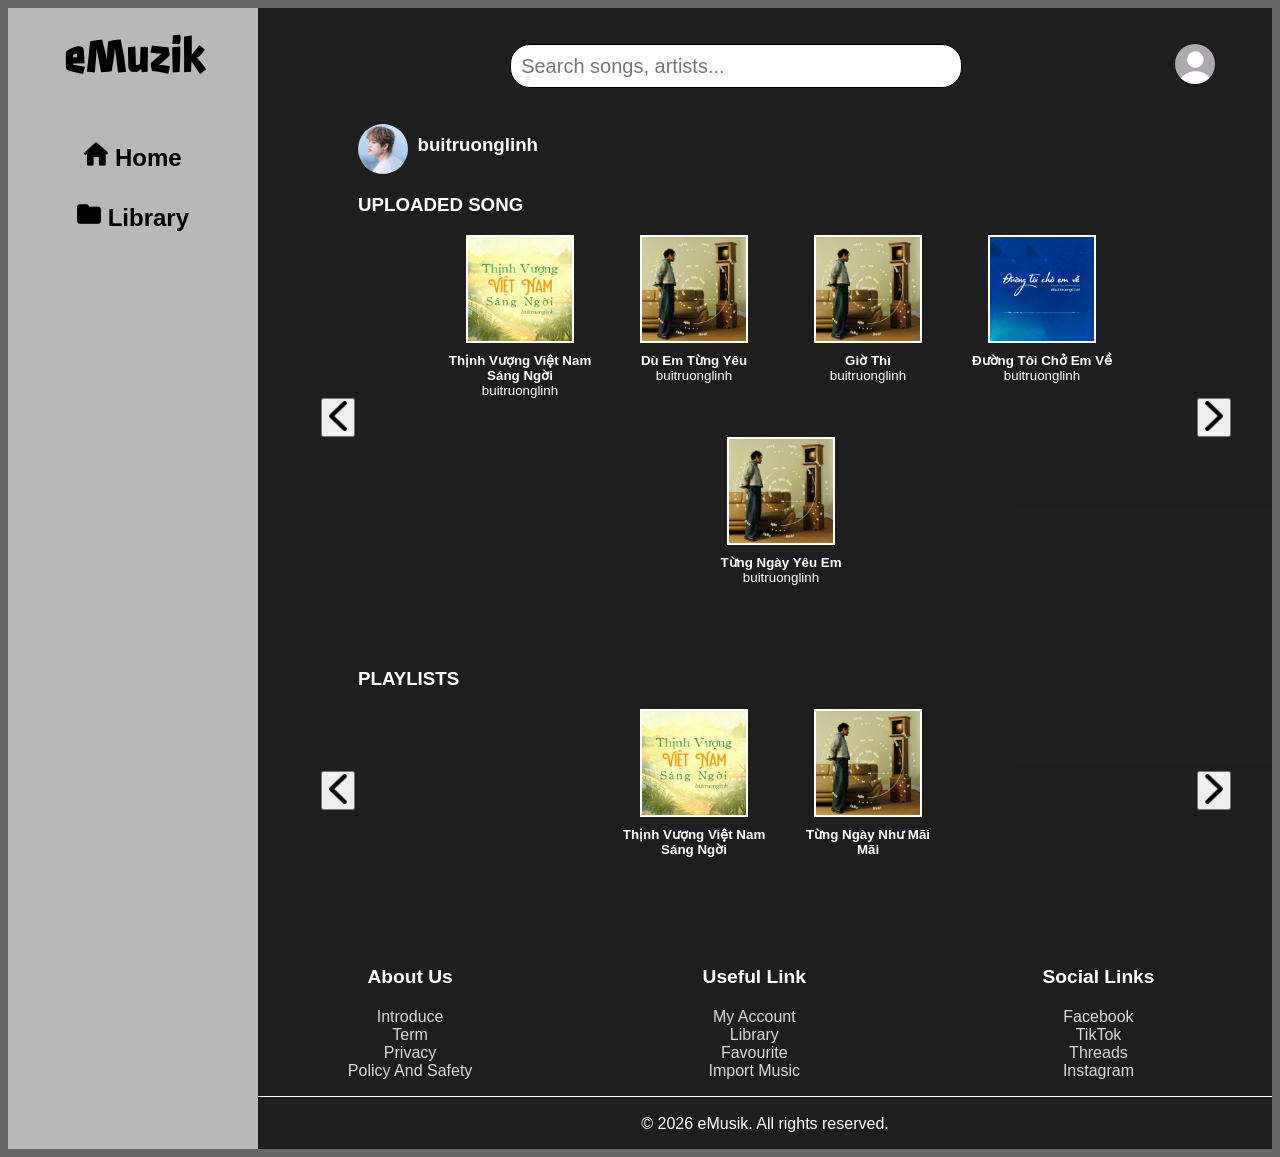
<file: music-streaming-artist-info.html>
<!DOCTYPE html>
<html lang="en">
<head>
    <meta charset="UTF-8">
    <meta name="viewport" content="width=device-width, initial-scale=1.0">
    <title>eMusik - Artist Info</title> 
    <link rel="stylesheet" href='./css/artist-info-style.css'>
    <link href='https://fonts.googleapis.com/css?family=Passero One' rel='stylesheet'>
</head>
<body>
    <div style="display: flex;">
        <div>
            <nav class="navbar">
                <button class="logo_nav" onclick="document.location='./music-streaming-home.html'">
                    <h3 style="font-family: 'Passero One'; font-size: 48px; margin: 0px auto;">eMuzik</h3>
                </button>
                <div class="nav">
                <table>
                        <tr>
                            <button class="nav_button" onclick="document.location='./music-streaming-home.html'">
                                <img class="nav_logo" src="./img/home.png"> Home
                            </button>
                        </tr>
                        <tr>
                            <button class="nav_button" onclick="document.location='./music-streaming-library.html'">
                                <img class="nav_logo" src="./img/library.png"> Library
                            </button>
                        </tr>
                    </table>
                </div>
            </nav>
        </div>
        <div class="home">
            <div class="header"> 
                <ul style="display: grid; grid-template-columns: 90% 10%; list-style-type: none;">
                    <li>
                        <div class="search" style="text-align: center;">
                            <input type="text" id="search_info" name="search_info" placeholder="Search songs, artists..."></input>
                        </div>
                    </li>
                    <li>
                        <div class="avatar_dropdown">
                            <button class="dropbtn" id="dropbtn">
                                <img style="width: 40px; height: 40px; border-radius: 30px;" src="./img/avatar.jpg" alt="Avatar"></img>
                            </button>
                            <div class="dropDownList" name="avatar" id="dropDown">
                                <button value="myAccount" class="dropDownBtn">My Account</option>
                                <button value="themeMode" id="themeMode" class="dropDownBtn">🌙 Theme Mode</button>
                                <button value="logOut" class="dropDownBtn">Log Out</option>
                            </div>
                        </div>
                    </li>
                </ul>
            </div>
            <div style="margin-bottom: 20px;">
                <div class="artist-header">
                    <img class="artist-image" src="./img/artist/artist_buitruonglinh.jpg" alt="buitruonglinh"></img>
                    <div class="artist-name">
                        <h3>buitruonglinh</h3>
                        <!--<h4 style="font-weight: lighter;">0 followers</h4>-->
                    </div>
                    <!--<button class="follow-button">FOLLOW</button>-->
                </div>
            </div>
            <div class="uploaded_song">
                <div class="uploaded_song_head">
                    <h3>UPLOADED SONG</h3>
                </div>
                <div class="uploaded_song_body">
                    <div class="show_body_grid">
                        <button class="arrow-btn">
                            <img src="./img/left-arrow.png" style="height: 30px;"></img>
                        </button>
                    </div>
                    <div class="show_body_grid">
                        <!-- SONG 1 -->
                        <button class="song_nav">
                            <div class="song_nav_grid">
                                <img src="./img/song/song_buitruonglinh/song_thinhvuongvietnamsangngoi/poster.jpg" alt="eMusik"></img>
                                <div class="article_body">
                                    <h4>Thịnh Vượng Việt Nam Sáng Ngời</h4> 
                                    <h4 style="font-weight: lighter;">buitruonglinh</h4>
                                </div>
                            </div>
                        </button>
                        <!-- SONG 2 -->
                        <button class="song_nav">
                            <div class="song_nav_grid">
                                <img src="./img/song/song_buitruonglinh/song_duemtungyeu/poster.jpg" alt="eMusik"></img>
                                <div class="article_body">
                                    <h4>Dù Em Từng Yêu</h4> <h4 style="font-weight: lighter;">buitruonglinh</h4>
                                </div>
                            </div> 
                        </button>
                        <!-- SONG 3 -->
                        <button class="song_nav">
                            <div class="song_nav_grid">
                                <img src="./img/song/song_buitruonglinh/song_giothi/poster.jpg" alt="eMusik"></img>
                                <div class="article_body">
                                    <h4>Giờ Thì</h4> <h4 style="font-weight: lighter;">buitruonglinh</h4>
                                </div>
                            </div>
                        </button>
                        <!-- SONG 4 -->
                        <button class="song_nav">
                            <div class="song_nav_grid">
                                <img src="./img/song/song_buitruonglinh/song_duongtoichoemve/poster.jpg" alt="eMusik"></img>
                                <div class="article_body">
                                    <h4>Đường Tôi Chở Em Về</h4> <h4 style="font-weight: lighter;">buitruonglinh</h4>
                                </div>
                            </div>
                        </button>
                        <!-- SONG 5 -->
                        <button class="song_nav">
                            <div class="song_nav_grid">
                                <img src="./img/song/song_buitruonglinh/song_tungngayyeuem/poster.jpg" alt="eMusik"></img>
                                <div class="article_body">
                                    <h4>Từng Ngày Yêu Em</h4> <h4 style="font-weight: lighter;">buitruonglinh</h4>
                                </div>
                            </div>
                        </button>
                    </div>
                    <div class="show_body_grid">
                        <button class="arrow-btn">
                            <img src="./img/right-arrow.png" style="height: 30px;"></img>
                        </button>
                    </div>
                </div>
            </div>
            <div class="playlists">
                <div class="playlists_head">
                    <h3>PLAYLISTS</h3>
                </div>
                <div class="playlists_body">
                    <div class="show_body_grid">
                        <button class="arrow-btn">
                            <img src="./img/left-arrow.png" style="height: 30px;"></img>
                        </button>
                    </div>
                    <div class="show_body_grid">
                        <!-- PLAYLIST 1 -->
                        <button class="playlist_nav">
                            <div class="playlist_nav_grid">
                                <img src="./img/playlist/playlist_buitruonglinh/diadon_thinhvuongvietnamsangngoi/poster.jpg" alt="eMusik"></img>
                                <div class="article_body">
                                    <h4>Thịnh Vượng Việt Nam Sáng Ngời</h4> 
                                    <!--<h4 style="font-weight: lighter;">Đĩa Đơn</h4>-->
                                </div>
                            </div>
                        </button>
                        <!-- PLAYLIST 2 -->
                        <button class="playlist_nav">
                            <div class="playlist_nav_grid">
                                <img src="./img/playlist/playlist_buitruonglinh/album_tungngaynhumaimai/poster.jpg" alt="eMusik"></img>
                                <div class="article_body">
                                    <h4>Từng Ngày Như Mãi Mãi</h4> 
                                    <!--<h4 style="font-weight: lighter;">Album</h4>-->
                                </div>
                            </div> 
                        </button>
                    </div>
                    <div class="show_body_grid">
                        <button class="arrow-btn">
                            <img src="./img/right-arrow.png" style="height: 30px;"></img>
                        </button>
                    </div>
                </div>
            </div>
            <footer class="footer">
                <div class="footer-content">
                    <div class="footer-section">
                        <h4>About Us</h4>
                        <ul>
                            <li><a href="#Introduce">Introduce</a></li>
                            <li><a href="#Term">Term</a></li>
                            <li><a href="#Privacy">Privacy</a></li>
                            <li><a href="#PolicySafety">Policy And Safety</a></li>
                        </ul>
                    </div>
                    <div class="footer-section">
                        <h4>Useful Link</h4>
                        <ul>
                            <li><a href="./music-streaming-account.html">My Account</a></li>
                            <li><a href="./music-streaming-library.html">Library</a></li>
                            <li><a href="./music-streaming-favourite.html">Favourite</a></li>
                            <li><a href="./music-streaming-import-music.html">Import Music</a></li>
                        </ul>
                    </div>
                    <div class="footer-section">
                        <h4>Social Links</h4>
                        <ul>
                            <li><a href="#Facebook">Facebook</a></li>
                            <li><a href="#TikTok">TikTok</a></li>
                            <li><a href="#Threads">Threads</a></li>
                            <li><a href="#Instagram">Instagram</a></li>
                        </ul>
                    </div>
                </div>
                <div class="footer-bottom">
                    <p>&copy; 2026 eMusik. All rights reserved.</p>
                </div>
            </footer>
        </div>
    </div>
    <script src="./js/music-streaming-home.js"></script>
</body>
</html>
</file>
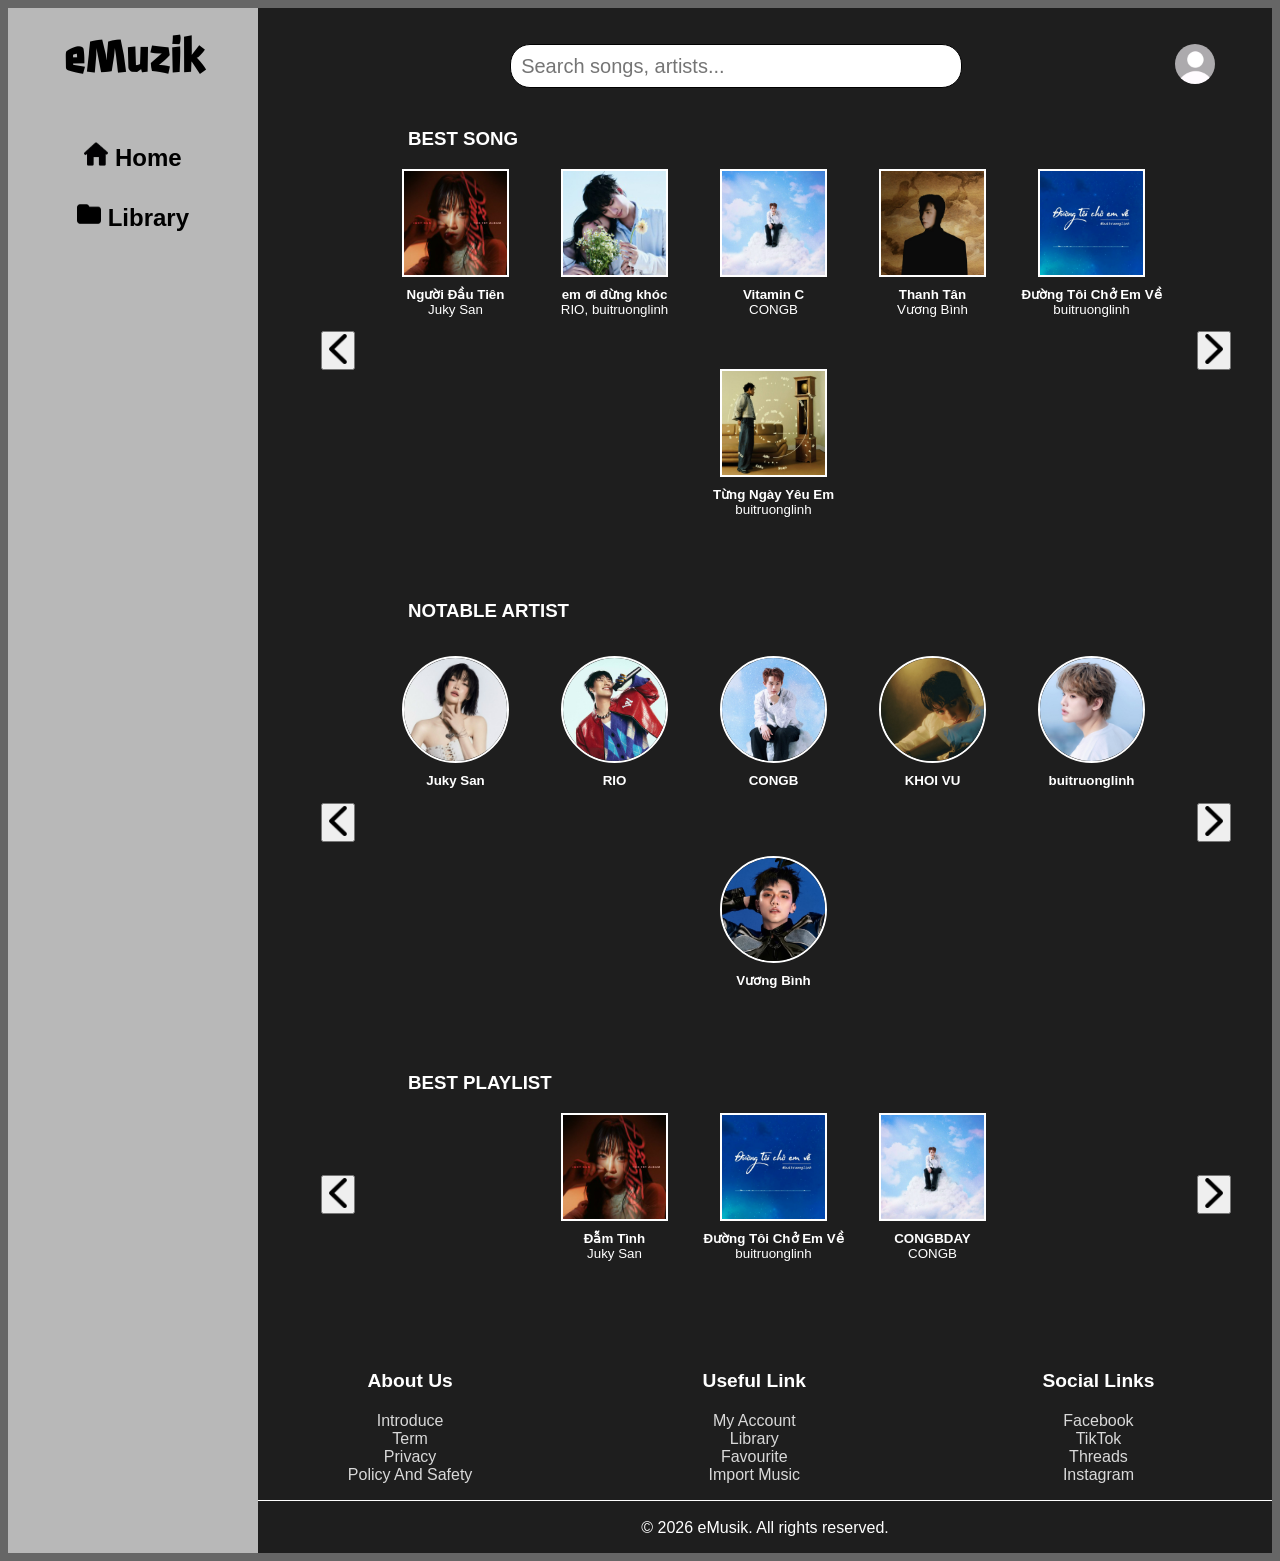
<file: music-streaming-home.html>
<!DOCTYPE html>
<html lang="en">
<head>
    <meta charset="UTF-8">
    <meta name="viewport" content="width=device-width, initial-scale=1.0">
    <title>eMusik - Home</title> 
    <link rel="stylesheet" href='./css/home-style.css'>
    <link href='https://fonts.googleapis.com/css?family=Passero One' rel='stylesheet'>
</head>
<body>
    <div style="display: flex;">
        <div>
            <nav class="navbar">
                <button class="logo_nav" onclick="document.location='./music-streaming-home.html'">
                    <h3 style="font-family: 'Passero One'; font-size: 48px; margin: 0px auto;">eMuzik</h3>
                </button>
                <div class="nav">
                <table>
                        <tr>
                            <button class="nav_button" onclick="document.location='./music-streaming-home.html'">
                                <img class="nav_logo" src="./img/home.png"> Home</img>
                            </button>
                        </tr>
                        <tr>
                            <button class="nav_button" onclick="document.location='./music-streaming-library.html'">
                                <img class="nav_logo" src="./img/library.png"> Library
                            </button>
                        </tr>
                    </table>
                </div>
            </nav>
        </div>
        <div class="home">
            <div class="header"> 
                <ul style="display: grid; grid-template-columns: 90% 10%; list-style-type: none;">
                    <li>
                        <div class="search" style="text-align: center;">
                            <input type="text" id="search_info" name="search_info" placeholder="Search songs, artists..."></input>
                        </div>
                    </li>
                    <li>
                        <div class="avatar_dropdown" style="text-align: right; margin-right: 20px; margin-top: 20px; margin-bottom: 20px; width: 10%;">
                            <button class="dropbtn" id="dropbtn">
                                <img style="width: 40px; height: 40px; border-radius: 30px;" src="./img/avatar.jpg" alt="Avatar"></img>
                            </button>
                            <div class="dropDownList" name="avatar" id="dropDown">
                                <button onclick="document.location='./music-streaming-account.html'" value="myAccount" class="dropDownBtn">My Account</button>
                                <button value="themeMode" id="themeMode" class="dropDownBtn">🌙 Theme Mode</button>
                                <button onclick="document.location='./music-streaming-login.html'" value="logOut" class="dropDownBtn">Log Out</button>
                            </div>
                        </div>
                    </li>
                </ul>
            </div>
            <div class="show_song">
                <div class="show_song_head">
                    <h3>BEST SONG</h3>
                </div>
                <div class="show_song_body">
                    <div class="show_body_grid">
                        <button class="arrow-btn">
                            <img src="./img/left-arrow.png" style="height: 30px;"></img>
                        </button>
                    </div>
                    <div class="show_body_grid">
                        <!-- SONG 1 -->
                        <button class="song_nav">
                            <div class="song_nav_grid">
                                <img src="./img/song/song_jukysan/song_nguoidautien/poster.jpg" alt="eMusik"></img>
                                <div class="article_body">
                                    <h4>Người Đầu Tiên</h4> <h4 style="font-weight: lighter;">Juky San</h4>
                                </div>
                            </div>
                        </button>
                        <!-- SONG 2 -->
                        <button class="song_nav">
                            <div class="song_nav_grid">
                                <img src="./img/song/song_rio/song_emoidungkhoc/poster.jpg" alt="eMusik"></img>
                                <div class="article_body">
                                    <h4>em ơi đừng khóc</h4> <h4 style="font-weight: lighter;">RIO, buitruonglinh</h4>
                                </div>
                            </div>
                        </button>
                        <!-- SONG 3 -->
                        <button class="song_nav">
                            <div class="song_nav_grid">
                                <img src="./img/song/song_congb/song_vitaminc/poster.jpg" alt="eMusik"></img>
                                <div class="article_body">
                                    <h4>Vitamin C</h4> <h4 style="font-weight: lighter;">CONGB</h4>
                                </div>
                            </div>
                        </button>
                        <!-- SONG 4 -->
                        <button class="song_nav">
                            <div class="song_nav_grid">
                                <img src="./img/song/song_vuongbinh/song_thanhtan/poster.jpg" alt="eMusik"></img>
                                <div class="article_body">
                                    <h4>Thanh Tân</h4> <h4 style="font-weight: lighter;">Vương Bình</h4>
                                </div>
                            </div>
                        </button>
                        <!-- SONG 5 -->
                        <button class="song_nav">
                            <div class="song_nav_grid">
                                <img src="./img/song/song_buitruonglinh/song_duongtoichoemve/poster.jpg" alt="eMusik"></img>
                                <div class="article_body">
                                    <h4>Đường Tôi Chở Em Về</h4> <h4 style="font-weight: lighter;">buitruonglinh</h4>
                                </div>
                            </div>
                        </button>
                        <!-- SONG 6 -->
                        <button class="song_nav" onclick="document.location='music-streaming-song-info.html'">
                            <div class="song_nav_grid">
                                <img src="./img/song/song_buitruonglinh/song_tungngayyeuem/poster.jpg" alt="eMusik"></img>
                                <div class="article_body">
                                    <h4>Từng Ngày Yêu Em</h4> <h4 style="font-weight: lighter;">buitruonglinh</h4>
                                </div>
                            </div>
                        </button>
                    </div>
                    <div class="show_body_grid">
                        <button class="arrow-btn">
                            <img src="./img/right-arrow.png" style="height: 30px;"></img>
                        </button>
                    </div>
                </div>
            </div>
            <div class="show_artist">
                <div class="show_artist_head">
                    <h3>NOTABLE ARTIST</h3>
                </div>
                <div class="show_artist_body">
                    <div class="show_body_grid">
                        <button class="arrow-btn">
                            <img src="./img/left-arrow.png" style="height: 30px;"></img>
                        </button>
                    </div>
                    <div class="show_body_grid">
                        <!-- ARTIST 1 -->
                        <button class="artist_nav">
                            <img src="./img/artist/artist_jukysan.jpg" alt="eMusik"></img>
                            <div class="article_body">
                                <h4>Juky San</h4>
                            </div>
                        </button>
                        <!-- ARTIST 2 -->
                        <button class="artist_nav">
                            <img src="./img/artist/artist_rio.jpg" alt="eMusik"></img>
                            <div class="article_body">
                                <h4>RIO</h4>
                            </div>
                        </button>
                        <!-- ARTIST 3 -->
                        <button class="artist_nav">
                            <img src="./img/artist/artist_congb.jpg" alt="eMusik"></img>
                            <div class="article_body">
                                <h4>CONGB</h4>
                            </div>
                        </button>
                        <!-- ARTIST 4 -->
                        <button class="artist_nav">
                            <img src="./img/artist/artist_khoivu.jpg" alt="eMusik"></img>
                            <div class="article_body">
                                <h4>KHOI VU</h4>
                            </div>
                        </button>
                        <!-- ARTIST 5 -->
                        <button class="artist_nav" onclick="document.location='music-streaming-artist-info.html'">
                            <img src="./img/artist/artist_buitruonglinh.jpg" alt="eMusik"></img>
                            <div class="article_body">
                                <h4>buitruonglinh</h4>
                            </div>
                        </button>
                        <!-- ARTIST 6 -->
                        <button class="artist_nav">
                            <img src="./img/artist/artist_vuongbinh.jpg" alt="eMusik"></img>
                            <div class="article_body">
                                <h4>Vương Bình</h4>
                            </div>
                        </button>
                    </div>
                    <div class="show_body_grid">
                        <button class="arrow-btn">
                            <img src="./img/right-arrow.png" style="height: 30px;"></img>
                        </button>
                    </div>
                </div>
            </div>
            <div class="show_playlist">
                <div class="show_playlist_head">
                    <h3>BEST PLAYLIST</h3>
                </div>
                <div class="show_playlist_body">
                    <div class="show_body_grid">
                        <button class="arrow-btn">
                            <img src="./img/left-arrow.png" style="height: 30px;"></img>
                        </button>
                    </div>
                    <div class="show_body_grid">
                        <!-- SONG 1 -->
                        <button class="playlist_nav">
                            <div class="playlist_nav_grid">
                                <img src="./img/playlist/playlist_jukysan/album_damtinh/poster.jpg" alt="eMusik"></img>
                                <div class="article_body">
                                    <h4>Đẫm Tình</h4> <h4 style="font-weight: lighter;">Juky San</h4>
                                </div>
                            </div>
                        </button>
                        <!-- SONG 2 -->
                        <button class="playlist_nav">
                            <div class="playlist_nav_grid">
                                <img src="./img/playlist/playlist_buitruonglinh/diadon_duongtoichoemve/poster.jpg" alt="eMusik"></img>
                                <div class="article_body">
                                    <h4>Đường Tôi Chở Em Về</h4> <h4 style="font-weight: lighter;">buitruonglinh</h4>
                                </div>
                            </div>
                        </button>
                        <!-- SONG 3 -->
                        <button class="playlist_nav">
                            <div class="playlist_nav_grid">
                                <img src="./img/playlist/playlist_congb/album_congbday/poster.jpg" alt="eMusik"></img>
                                <div class="article_body">
                                    <h4>CONGBDAY</h4> <h4 style="font-weight: lighter;">CONGB</h4>
                                </div>
                            </div>
                        </button>
                    </div>
                    <div class="show_body_grid">
                        <button class="arrow-btn">
                            <img src="./img/right-arrow.png" style="height: 30px;"></img>
                        </button>
                    </div>
                </div>
            </div>
            <footer class="footer">
                <div class="footer-content">
                    <div class="footer-section">
                        <h4>About Us</h4>
                        <ul>
                            <li><a href="#Introduce">Introduce</a></li>
                            <li><a href="#Term">Term</a></li>
                            <li><a href="#Privacy">Privacy</a></li>
                            <li><a href="#PolicySafety">Policy And Safety</a></li>
                        </ul>
                    </div>
                    <div class="footer-section">
                        <h4>Useful Link</h4>
                        <ul>
                            <li><a href="./music-streaming-account.html">My Account</a></li>
                            <li><a href="./music-streaming-library.html">Library</a></li>
                            <li><a href="./music-streaming-favourite.html">Favourite</a></li>
                            <li><a href="./music-streaming-import-music.html">Import Music</a></li>
                        </ul>
                    </div>
                    <div class="footer-section">
                        <h4>Social Links</h4>
                        <ul>
                            <li><a href="#Facebook">Facebook</a></li>
                            <li><a href="#TikTok">TikTok</a></li>
                            <li><a href="#Threads">Threads</a></li>
                            <li><a href="#Instagram">Instagram</a></li>
                        </ul>
                    </div>
                </div>
                <div class="footer-bottom">
                    <p>&copy; 2026 eMusik. All rights reserved.</p>
                </div>
            </footer>
        </div>
    </div>
    <script src="./js/music-streaming-home.js"></script>
</body>
</html>
</file>
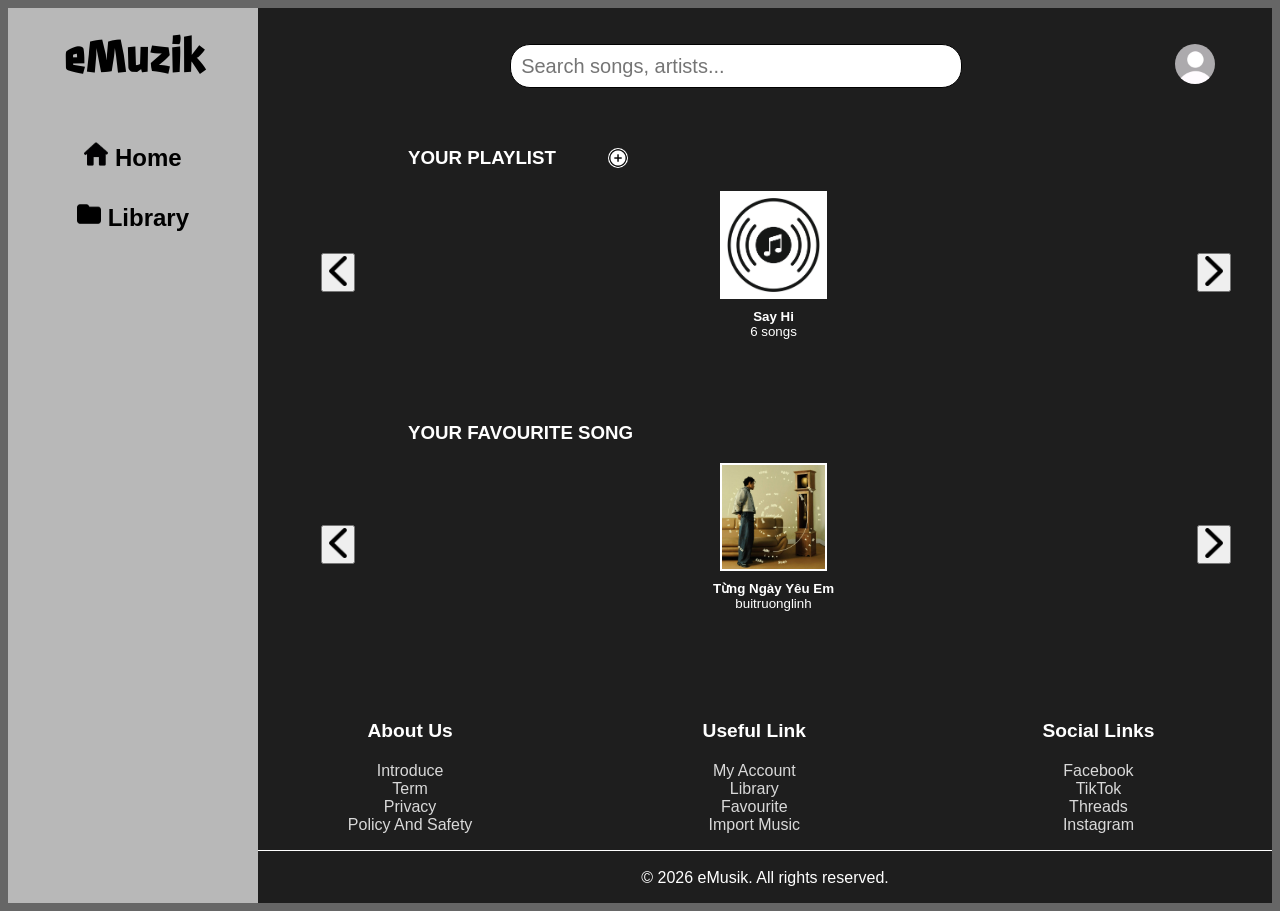
<file: music-streaming-library.html>
<!DOCTYPE html>
<html lang="en">
<head>
    <meta charset="UTF-8">
    <meta name="viewport" content="width=device-width, initial-scale=1.0">
    <title>eMusik - Library</title> 
    <link rel="stylesheet" href='./css/library-style.css'>
    <link href='https://fonts.googleapis.com/css?family=Passero One' rel='stylesheet'>
</head>
<body>
    <div style="display: flex;">
        <div>
            <nav class="navbar">
                <button class="logo_nav" onclick="document.location='./music-streaming-home.html'">
                    <h3 style="font-family: 'Passero One'; font-size: 48px; margin: 0px auto;">eMuzik</h3>
                </button>
                <div class="nav">
                <table>
                        <tr>
                            <button class="nav_button" onclick="document.location='./music-streaming-home.html'">
                                <img class="nav_logo" src="./img/home.png"> Home</img>
                            </button>
                        </tr>
                        <tr>
                            <button class="nav_button" onclick="document.location='./music-streaming-library.html'">
                                <img class="nav_logo" src="./img/library.png"> Library
                            </button>
                        </tr>
                    </table>
                </div>
            </nav>
        </div>
        <div class="home">
            <div class="header"> 
                <ul style="display: grid; grid-template-columns: 90% 10%; list-style-type: none;">
                    <li>
                        <div class="search" style="text-align: center;">
                            <input type="text" id="search_info" name="search_info" placeholder="Search songs, artists..."></input>
                        </div>
                    </li>
                    <li>
                        <div class="avatar_dropdown" style="text-align: right; margin-right: 20px; margin-top: 20px; margin-bottom: 20px; width: 10%;">
                            <button class="dropbtn" id="dropbtn">
                                <img style="width: 40px; height: 40px; border-radius: 30px;" src="./img/avatar.jpg" alt="Avatar"></img>
                            </button>
                            <div class="dropDownList" name="avatar" id="dropDown">
                                <button onclick="document.location='./music-streaming-account.html'" value="myAccount" class="dropDownBtn">My Account</option>
                                <button value="themeMode" id="themeMode" class="dropDownBtn">🌙 Theme Mode</button>
                                <button onclick="document.location='./music-streaming-login.html'" value="logOut" class="dropDownBtn">Log Out</option>
                            </div>
                        </div>
                    </li>
                </ul>
            </div>
            <div class="show_your_playlist">
                <div class="show_your_playlist_head">
                    <h3>YOUR PLAYLIST</h3>
                    <a class="add_playlist_btn" id="add_playlist_btn">
                        <img src="./img/add.png" style="width: 20px; height: 20px;"></img>
                    </a>
                </div>
                <div class="show_your_favourite_body">
                    <div class="show_body_grid">
                        <button class="arrow-btn">
                            <img src="./img/left-arrow.png" style="height: 30px;"></img>
                        </button>
                    </div>
                    <div class="show_body_grid" style="color: white; font-family: Tahoma, sans-serif;">
                        <!-- PLAYLIST 1 -->
                        <button class="your_favourite_nav">
                            <div class="your_favourite_nav_grid">
                                <img src="./img/default-playlist-avatar.jpg" alt="eMusik"></img>
                                <div class="article_body">
                                    <h4>Say Hi</h4> <h4 style="font-weight: lighter;">6 songs</h4>
                                </div>
                            </div>
                        </button>
                        <!-- You don't have any playlist. -->
                    </div>
                    <div class="show_body_grid">
                        <button class="arrow-btn">
                            <img src="./img/right-arrow.png" style="height: 30px;"></img>
                        </button>
                    </div>
                </div>
            </div>
            <div class="show_your_favourite">
                <div class="show_your_favourite_head">
                    <h3>YOUR FAVOURITE SONG</h3>
                </div>
                <div class="show_your_favourite_body">
                    <div class="show_body_grid">
                        <button class="arrow-btn">
                            <img src="./img/left-arrow.png" style="height: 30px;"></img>
                        </button>
                    </div>
                    <div class="show_body_grid" style="color: white; font-family: Roboto, sans-serif;">
                        <!-- SONG 1 -->
                        <button class="your_favourite_nav">
                            <div class="your_favourite_nav_grid" onclick="document.location='music-streaming-song-info.html'">
                                <img src="./img/song/song_buitruonglinh/song_tungngayyeuem/poster.jpg" alt="eMusik"></img>
                                <div class="article_body">
                                    <h4>Từng Ngày Yêu Em</h4> <h4 style="font-weight: lighter;">buitruonglinh</h4>
                                </div>
                            </div>
                        </button>
                    </div>
                    <div class="show_body_grid">
                        <button class="arrow-btn">
                            <img src="./img/right-arrow.png" style="height: 30px;"></img>
                        </button>
                    </div>
                </div>
            </div>
            <footer class="footer">
                <div class="footer-content">
                    <div class="footer-section">
                        <h4>About Us</h4>
                        <ul>
                            <li><a href="#Introduce">Introduce</a></li>
                            <li><a href="#Term">Term</a></li>
                            <li><a href="#Privacy">Privacy</a></li>
                            <li><a href="#PolicySafety">Policy And Safety</a></li>
                        </ul>
                    </div>
                    <div class="footer-section">
                        <h4>Useful Link</h4>
                        <ul>
                            <li><a href="./music-streaming-account.html">My Account</a></li>
                            <li><a href="./music-streaming-library.html">Library</a></li>
                            <li><a href="./music-streaming-favourite.html">Favourite</a></li>
                            <li><a href="./music-streaming-import-music.html">Import Music</a></li>
                        </ul>
                    </div>
                    <div class="footer-section">
                        <h4>Social Links</h4>
                        <ul>
                            <li><a href="#Facebook">Facebook</a></li>
                            <li><a href="#TikTok">TikTok</a></li>
                            <li><a href="#Threads">Threads</a></li>
                            <li><a href="#Instagram">Instagram</a></li>
                        </ul>
                    </div>
                </div>
                <div class="footer-bottom">
                    <p>&copy; 2026 eMusik. All rights reserved.</p>
                </div>
            </footer>
        </div>
    </div>
    <div class="add_playlist_popup" id="add_playlist_popup">
        <div class="popup_head" id="popup_head">
            <div class="popup_header" id="popup_header">Create Playlist</div>
            <button class="popup_close" id="popup_close">&#128936;</button>
        </div>
        <div style="grid-template-columns: 240px 330px; gap: 30px; display: grid;">
            <div style="margin-left: 30px;">
                <img src="./img/default-playlist-avatar.jpg" style="width: 200px; height: 200px; border: 3px solid black;">
                <button style="font-family: Roboto, sans-serif; width: fit-content; height: fit-content; background-color: rgba(217, 217, 217, 1); color: black; font-size: medium; padding: 10px; font-weight: bold; border-radius: 20px; justify-content: center; text-align: center; margin-top: 10px; margin-left: 40px;">Change Avatar</button>
            </div>
            <div style="font-family: Roboto, sans-serif;">
                <h4 style="margin-bottom: 10px; margin-top: 0px;">Playlist's Name</h4>
                <input type="text" style="width: 300px; height: 30px; border-radius: 30px; background-color: rgba(217, 217, 217, 1); color: black; padding-left: 10px;">
                <h4 style="margin-bottom: 10px;">Description</h4>
                <input type="text" style="width: 300px; height: 120px; border-radius: 30px; background-color: rgba(217, 217, 217, 1); color: black; padding-left: 10px;">
            </div>
        </div>
        <div style="grid-template-columns: 240px 150px 150px; gap: 30px; display: grid; margin-top: 10px;">
            <button class="changeSeenMode" id="changeSeenMode">🔒 Private</button>
            <button style="width: 80%; height: fit-content; padding: 10px 20px; border-radius: 20px; font-family: Roboto, sans-serif; background-color: rgba(1, 1, 1, 1); color: white;">Create</button>
            <button style="width: 80%; height: fit-content; padding: 10px 20px; border-radius: 20px; font-family: Roboto, sans-serif; background-color: red; color: white;">Cancel</button>
        </div>
    </div>
    <script src="./js/music-streaming-library.js"></script>
    <script src="./js/music-streaming-home.js"></script>
</body>
</html>
</file>
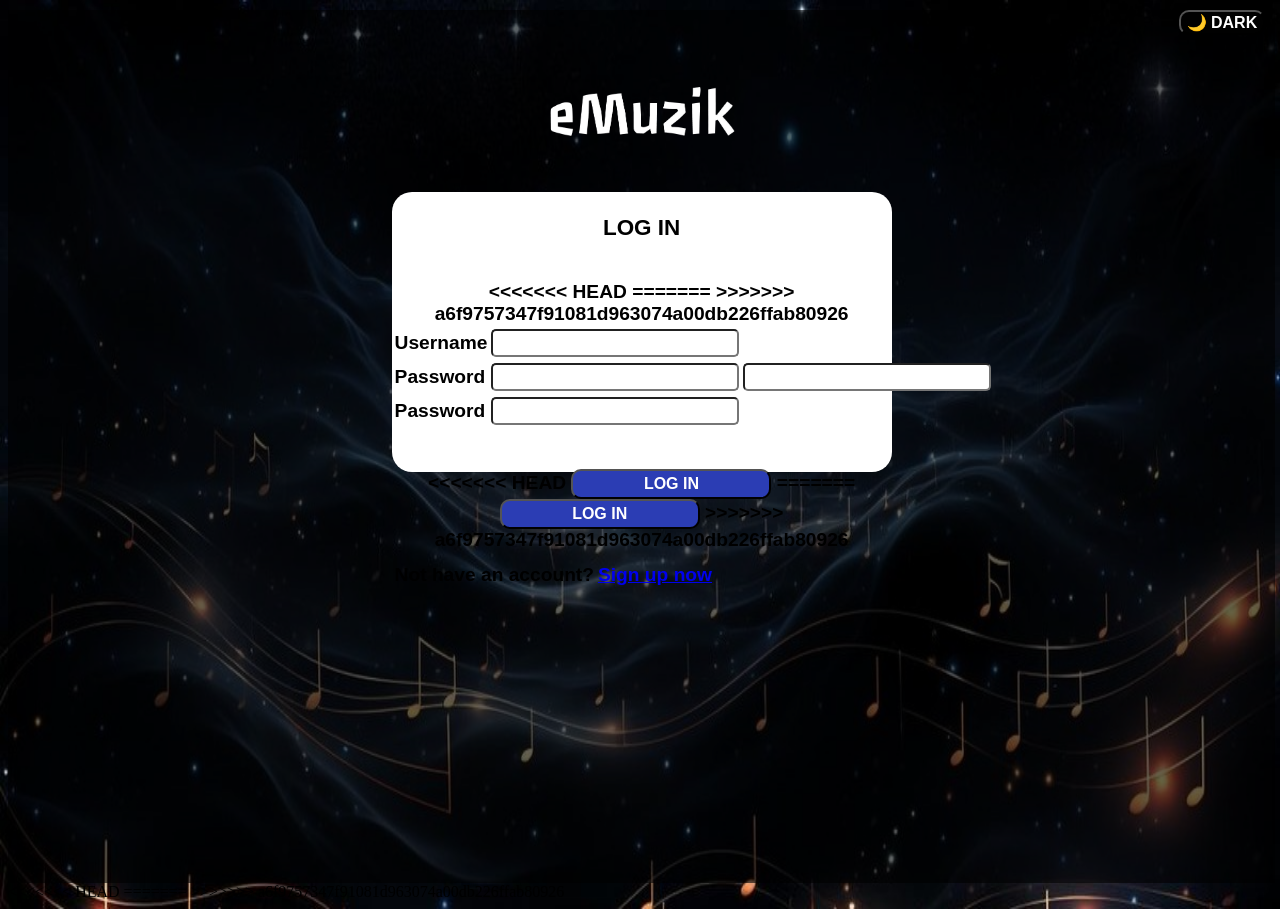
<file: music-streaming-login.html>
<!DOCTYPE html>
<html lang="en" theme="dark">
<head>
	<meta charset="utf-8">
	<meta name="viewport" content="width=device-width, initial-scale=1.0">
	<title>eMusik - Log In</title>
	<link rel="stylesheet" href='./css/welcome-style.css'>
</head>
<body>
	<div id="welcome" style="background-color: rgba(1,1,1,0.6);">
		<div style="text-align: right; margin-right: 10px; margin-top: 10px;">
			<button id="darkModeToggle" class="darkModeToggle">🌙 DARK</button>
		</div>
		<section>
			<div class="lg">
				<img class="logo" src="./img/logo.png">
			</div>
			<div class="login">
				<h3>LOG IN</h3>
				<div class="login_form">
					<table>
						<tr>
							<th>Username </th>
<<<<<<< HEAD
							<td><input type="text" id="input_username" name="input_username"></td>
						</tr>
						<tr>
							<th style="margin-right: 20px;">Password </th>
							<td><input type="text" id="input_password" name="input_password"></td>
=======
							<td><input type="text" id="input_username"></td>
						</tr>
						<tr>
							<th style="margin-right: 20px;">Password </th>
							<td><input type="text" id="input_password"></td>
>>>>>>> a6f9757347f91081d963074a00db226ffab80926
						</tr>
					</table>
				</div>
				<div>
<<<<<<< HEAD
					<button class="btn">LOG IN</button>
=======
					<button id="logInBtn" class="btn">LOG IN</button>
>>>>>>> a6f9757347f91081d963074a00db226ffab80926
				</div>
				<div class="nav_form">
					<table>
						<tr>
							<td>Not have an account? </td>
							<td>
								<a href="music-streaming-signup.html">Sign up now</a>
							</td>
						</tr>
					</table>
				</div>
			</div>
		</section>
	</div>
	<script src="./js/music-streaming-mode-toggle.js"></script>
<<<<<<< HEAD
=======
	<script>
		document.getElementById("logInBtn").addEventListener("click", checkLogInInput);
		function checkLogInInput() {
			const username = document.getElementById("input_username").value;
			const password = document.getElementById("input_password").value;
			if (username === "" || password === "") {
				alert("Please type your information.");
				return;
			}
			// Mật khẩu không hợp lệ
			if (!validPassword(password)) {
				alert("Your password is invalid.");
				return;
			}
			// Tất cả thông tin hợp lệ
			alert("Your information is valid.");
		}
		function validPassword(inputPassword) {
			// Độ dài mật khẩu có ít nhất 8 ký tự
			if (inputPassword.length < 8) {
				alert("Your password must have at least 8 characters.");
				return false;
			}
			// Các ký tự đặc biệt được phép dùng
			const specialCharList = '!@#$%^&*()-_+=[]{}:;><?|~,.';
			// Các biến đếm số ký tự thường, hoa, đặc biệt, chữ số
			let lowerChar = 0, upperChar = 0, specialChar = 0, digitChar = 0;
			for (let i = 0; i < inputPassword.length; i++) {
				// Mật khẩu không bao gồm ký tự cách
				if (inputPassword.charAt(i) == ' ') { return false; }
				if (inputPassword.charAt(i) >= 'A' && inputPassword.charAt(i) <= 'Z') { upperChar++; }
				if (inputPassword.charAt(i) >= 'a' && inputPassword.charAt(i) <= 'z') { lowerChar++; }
				if (inputPassword.charAt(i) >= '0' && inputPassword.charAt(i) <= '9') { digitChar++; }
				if (specialCharList.includes(inputPassword.charAt(i))) { specialChar++; }
			}
			// Mật khẩu cần phải có ít nhất 1 ký tự thường, 1 ký tự hoa, 1 ký tự đặc biệt, 1 ký tự chữ số
			if (lowerChar == 0 || upperChar == 0 || specialChar == 0 || digitChar == 0) {
				return false;
			}
			return true;
		};
	</script>
>>>>>>> a6f9757347f91081d963074a00db226ffab80926
</body>
</html>
</file>
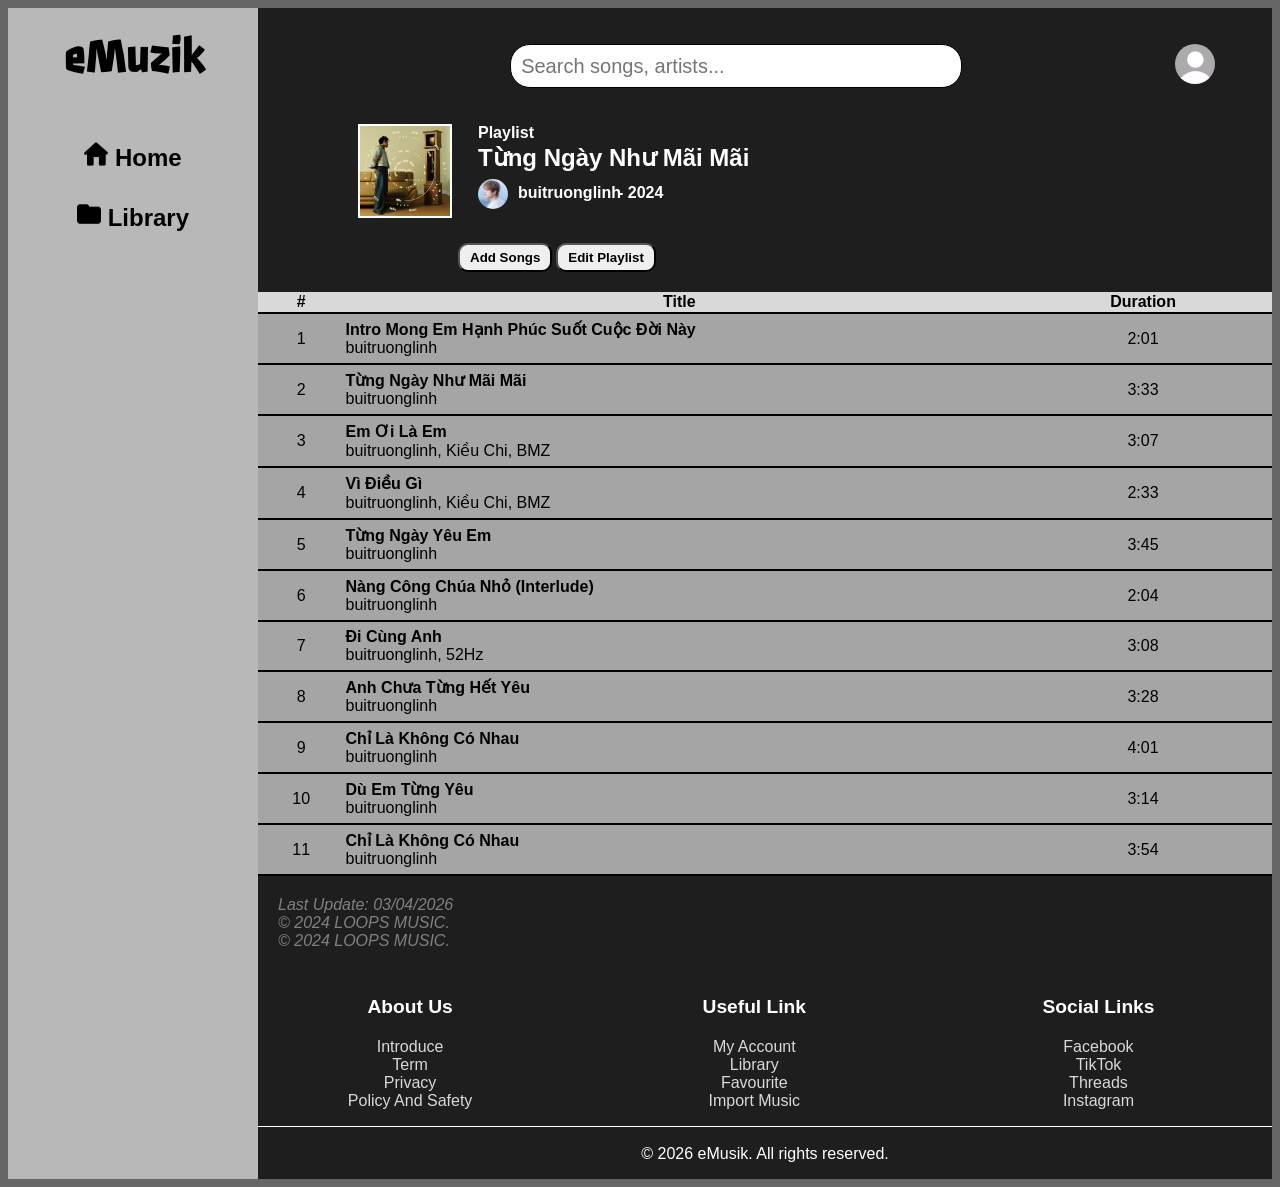
<file: music-streaming-playlist-info.html>
<!DOCTYPE html>
<html lang="en">
<head>
    <meta charset="UTF-8">
    <meta name="viewport" content="width=device-width, initial-scale=1.0">
    <title>eMusik - Album - Từng Ngày Như Mãi Mãi</title> 
    <link rel="stylesheet" href='./css/playlist-info-style.css'>
    <link href='https://fonts.googleapis.com/css?family=Passero One' rel='stylesheet'>
</head>
<body>
    <div style="display: flex;">
        <div>
            <nav class="navbar">
                <button class="logo_nav" onclick="document.location='./music-streaming-home.html'">
                    <h3 style="font-family: 'Passero One'; font-size: 48px; margin: 0px auto;">eMuzik</h3>
                </button>
                <div class="nav">
                <table>
                        <tr>
                            <button class="nav_button" onclick="document.location='./music-streaming-home.html'">
                                <img class="nav_logo" src="./img/home.png"> Home</img>
                            </button>
                        </tr>
                        <tr>
                            <button class="nav_button" onclick="document.location='./music-streaming-library.html'">
                                <img class="nav_logo" src="./img/library.png"> Library
                            </button>
                        </tr>
                    </table>
                </div>
            </nav>
        </div>
        <div class="home">
            <div class="header"> 
                <ul style="display: grid; grid-template-columns: 90% 10%; list-style-type: none;">
                    <li>
                        <div class="search" style="text-align: center;">
                            <input type="text" id="search_info" name="search_info" placeholder="Search songs, artists..."></input>
                        </div>
                    </li>
                    <li>
                        <div class="avatar_dropdown">
                            <button class="dropbtn" id="dropbtn">
                                <img style="width: 40px; height: 40px; border-radius: 30px;" src="./img/avatar.jpg" alt="Avatar"></img>
                            </button>
                            <div class="dropDownList" name="avatar" id="dropDown">
                                <button onclick="document.location='./music-streaming-account.html'" value="myAccount" class="dropDownBtn">My Account</option>
                                <button value="themeMode" id="themeMode" class="dropDownBtn">🌙 Theme Mode</button>
                                <button onclick="document.location='./music-streaming-login.html'" value="logOut" class="dropDownBtn">Log Out</option>
                            </div>
                        </div>
                    </li>
                </ul>
            </div>
            <div style="margin-bottom: 20px; cursor: pointer;">
                <div class="playlist-header" onclick="document.location='./music-streaming-artist-info.html'">
                    <img class="playlist-image" src="./img/playlist/playlist_buitruonglinh/album_tungngaynhumaimai/poster.jpg" alt="tungngaynhumaimai"></img>
                    <div class="playlist-name">
                        <h4>Playlist</h4>
                        <h2>Từng Ngày Như Mãi Mãi</h2>
                        <div style="margin-top: 0px; grid-template-columns: 30px 100px auto; display: grid; align-content: center;">
                            <img style="width: 30px; height: 30px; border-radius: 30px;" src="./img/artist/artist_buitruonglinh.jpg" alt="buitruonglinh"></img>
                            <h4 style="margin-left: 10px; margin-top: 5px;">buitruonglinh</h4>
                            <h4 style="margin-left: 10px; margin-top: 5px;"> - 2024</h4>
                        </div>
                    </div>
                </div>
            </div>
            <div style="margin-left: 200px; margin-top: 20px; margin-bottom: 20px;">
                <button class="likeBtn" id="addSongsBtn">Add Songs</button>
                <button class="likeBtn" id="editPlaylistBtn">Edit Playlist</button>
                <!--<button class="likeBtn">Remove Playlist</button>-->
            </div>
            <div>
                <table class="playlist-table">
                    <tr style="cursor: unset;">
                        <th>#</th>
                        <th>Title</th>
                        <th>Duration</th>
                    </tr>
                    <tr onclick="document.location='./music-streaming-song-info.html'">
                        <td>1</td>
                        <td>
                            <div> <h4>Intro Mong Em Hạnh Phúc Suốt Cuộc Đời Này</h4> <h4 style="font-weight: lighter;">buitruonglinh</h4> </div>
                        </td>
                        <td>2:01</td>
                    </tr>
                    <tr onclick="document.location='./music-streaming-song-info.html'">
                        <td>2</td>
                        <td>
                            <div> <h4>Từng Ngày Như Mãi Mãi</h4> <h4 style="font-weight: lighter;">buitruonglinh</h4> </div>
                        </td>
                        <td>3:33</td>
                    </tr>
                    <tr onclick="document.location='./music-streaming-song-info.html'">
                        <td>3</td>
                        <td>
                            <div> <h4>Em Ơi Là Em</h4> <h4 style="font-weight: lighter;">buitruonglinh, Kiều Chi, BMZ</h4> </div>
                        </td>
                        <td>3:07</td>
                    </tr>
                    <tr onclick="document.location='./music-streaming-song-info.html'">
                        <td>4</td>
                        <td>
                            <div> <h4>Vì Điều Gì</h4> <h4 style="font-weight: lighter;">buitruonglinh, Kiều Chi, BMZ</h4> </div>
                        </td>
                        <td>2:33</td>
                    </tr>
                    <tr onclick="document.location='./music-streaming-song-info.html'">
                        <td>5</td>
                        <td>
                            <div> <h4>Từng Ngày Yêu Em</h4> <h4 style="font-weight: lighter;">buitruonglinh</h4> </div>
                        </td>
                        <td>3:45</td>
                    </tr>
                    <tr onclick="document.location='./music-streaming-song-info.html'">
                        <td>6</td>
                        <td>
                            <div> <h4>Nàng Công Chúa Nhỏ (Interlude)</h4> <h4 style="font-weight: lighter;">buitruonglinh</h4> </div>
                        </td>
                        <td>2:04</td>
                    </tr>
                    <tr onclick="document.location='./music-streaming-song-info.html'">
                        <td>7</td>
                        <td>
                            <div> <h4>Đi Cùng Anh</h4> <h4 style="font-weight: lighter;">buitruonglinh, 52Hz</h4> </div>
                        </td>
                        <td>3:08</td>
                    </tr>
                    <tr onclick="document.location='./music-streaming-song-info.html'">
                        <td>8</td>
                        <td>
                            <div> <h4>Anh Chưa Từng Hết Yêu</h4> <h4 style="font-weight: lighter;">buitruonglinh</h4> </div>
                        </td>
                        <td>3:28</td>
                    </tr>
                    <tr onclick="document.location='./music-streaming-song-info.html'">
                        <td>9</td>
                        <td>
                            <div> <h4>Chỉ Là Không Có Nhau</h4> <h4 style="font-weight: lighter;">buitruonglinh</h4> </div>
                        </td>
                        <td>4:01</td>
                    </tr>
                    <tr onclick="document.location='./music-streaming-song-info.html'">
                        <td>10</td>
                        <td>
                            <div> <h4>Dù Em Từng Yêu</h4> <h4 style="font-weight: lighter;">buitruonglinh</h4> </div>
                        </td>
                        <td>3:14</td>
                    </tr>
                    <tr onclick="document.location='./music-streaming-song-info.html'">
                        <td>11</td>
                        <td>
                            <div> <h4>Chỉ Là Không Có Nhau</h4> <h4 style="font-weight: lighter;">buitruonglinh</h4> </div>
                        </td>
                        <td>3:54</td>
                    </tr>
                </table>
            </div>
            <div class="copyright">
                <p>Last Update: 03/04/2026</p>
                <p>&copy; 2024 LOOPS MUSIC.</p>
                <p>&copy; 2024 LOOPS MUSIC.</p>
            </div>
            <footer class="footer">
                <div class="footer-content">
                    <div class="footer-section">
                        <h4>About Us</h4>
                        <ul>
                            <li><a href="#Introduce">Introduce</a></li>
                            <li><a href="#Term">Term</a></li>
                            <li><a href="#Privacy">Privacy</a></li>
                            <li><a href="#PolicySafety">Policy And Safety</a></li>
                        </ul>
                    </div>
                    <div class="footer-section">
                        <h4>Useful Link</h4>
                        <ul>
                            <li><a href="./music-streaming-account.html">My Account</a></li>
                            <li><a href="./music-streaming-library.html">Library</a></li>
                            <li><a href="./music-streaming-favourite.html">Favourite</a></li>
                            <li><a href="./music-streaming-import-music.html">Import Music</a></li>
                        </ul>
                    </div>
                    <div class="footer-section">
                        <h4>Social Links</h4>
                        <ul>
                            <li><a href="#Facebook">Facebook</a></li>
                            <li><a href="#TikTok">TikTok</a></li>
                            <li><a href="#Threads">Threads</a></li>
                            <li><a href="#Instagram">Instagram</a></li>
                        </ul>
                    </div>
                </div>
                <div class="footer-bottom">
                    <p>&copy; 2026 eMusik. All rights reserved.</p>
                </div>
            </footer>
        </div>
    </div>
    <div class="add_songs_popup" id="add_songs_popup">
        <div class="popupHead" id="popupHead">
            <div class="popupHeader" id="popupHeader">Add Songs</div>
            <button class="popupClose" id="popupClose">&#128936;</button>
        </div>
        <div class="popup_search" style="text-align: center;">
            <input type="text" id="search_info" name="search_info" placeholder="Search playlists..."></input>
        </div>
        <div style="margin: 20px auto;">
            <div style="grid-template-columns: 40px 60% 60px; display: grid; gap: 10px; align-items: center; justify-content: center; border-top: 1px solid black;">
                <img src="./img/song/song_jukysan/song_nguoidautien/poster.jpg" style="width: 40px; height: 40px; border: 1px solid black; border-radius: 10px;"></img>
                <p style="font-family: Roboto, sans-serif;">Người Đầu Tiên</p>
                <button style="background-color: grey; color: black; padding: 5px 10px; font-weight: bold; border-radius: 20px;">Add</button>
            </div>
            <div style="grid-template-columns: 40px 60% 60px; display: grid; gap: 10px; align-items: center; justify-content: center; border-top: 1px solid black;">
                <img src="./img/song/song_congb/song_vitaminc/poster.jpg" style="width: 40px; height: 40px; border: 1px solid black; border-radius: 10px;"></img>
                <p style="font-family: Roboto, sans-serif;">Vitamin C</p>
                <button style="background-color: grey; color: black; padding: 5px 10px; font-weight: bold; border-radius: 20px;">Add</button>
            </div>
            <div style="grid-template-columns: 40px 60% 60px; display: grid; gap: 10px; align-items: center; justify-content: center; border-top: 1px solid black;">
                <img src="./img/song/song_rio/song_emoidungkhoc/poster.jpg" style="width: 40px; height: 40px; border: 1px solid black; border-radius: 10px;"></img>
                <p style="font-family: Roboto, sans-serif;">em ơi đừng khóc</p>
                <button style="background-color: grey; color: black; padding: 5px 10px; font-weight: bold; border-radius: 20px;">Add</button>
            </div>
            <div style="grid-template-columns: 40px 60% 60px; display: grid; gap: 10px; align-items: center; justify-content: center; border-top: 1px solid black;">
                <img src="./img/song/song_khoivu/song_sairoi/poster.jpg" style="width: 40px; height: 40px; border: 1px solid black; border-radius: 10px;"></img>
                <p style="font-family: Roboto, sans-serif;">SAIROI</p>
                <button style="background-color: grey; color: black; padding: 5px 10px; font-weight: bold; border-radius: 20px;">Add</button>
            </div>
            <div style="grid-template-columns: 40px 60% 60px; display: grid; gap: 10px; align-items: center; justify-content: center; border-top: 1px solid black;">
                <img src="./img/song/song_vuongbinh/song_thanhtan/poster.jpg" style="width: 40px; height: 40px; border: 1px solid black; border-radius: 10px;"></img>
                <p style="font-family: Roboto, sans-serif;">Thanh Tân</p>
                <button style="background-color: grey; color: black; padding: 5px 10px; font-weight: bold; border-radius: 20px;">Add</button>
            </div>
        </div>
    </div>
    <div class="edit_playlist_popup" id="edit_playlist_popup">
        <div class="popup_head" id="popup_head">
            <div class="popup_header" id="popup_header">Edit Playlist</div>
            <button class="popup_close" id="popup_close">&#128936;</button>
        </div>
        <div style="grid-template-columns: 240px 330px; gap: 30px; display: grid;">
            <div style="margin-left: 30px;">
                <img src="./img/playlist/playlist_buitruonglinh/album_tungngaynhumaimai/poster.jpg" style="width: 200px; height: 200px; border: 3px solid black;">
                <button style="font-family: Roboto, sans-serif; width: fit-content; height: fit-content; background-color: rgba(217, 217, 217, 1); color: black; font-size: medium; padding: 10px; font-weight: bold; border-radius: 20px; justify-content: center; text-align: center; margin-top: 10px; margin-left: 40px;">Change Avatar</button>
            </div>
            <div style="font-family: Roboto, sans-serif;">
                <h4 style="margin-bottom: 10px; margin-top: 0px;">Playlist's Name</h4>
                <input type="text" value="Từng Ngày Như Mãi Mãi" style="width: 300px; height: 30px; border-radius: 30px; background-color: rgba(217, 217, 217, 1); color: black; padding-left: 10px;">
                <h4 style="margin-bottom: 10px;">Description</h4>
                <input type="text" value="" style="width: 300px; height: 120px; border-radius: 30px; background-color: rgba(217, 217, 217, 1); color: black; padding-left: 10px;">
            </div>
        </div>
        <div style="grid-template-columns: 240px 150px 150px; gap: 30px; display: grid; margin-top: 10px;">
            <button class="changeSeenMode" id="changeSeenMode">🔒 Private</button>
            <button style="width: 80%; height: fit-content; padding: 10px 20px; border-radius: 20px; font-family: Roboto, sans-serif; background-color: rgba(1, 1, 1, 1); color: white;">Create</button>
            <button style="width: 80%; height: fit-content; padding: 10px 20px; border-radius: 20px; font-family: Roboto, sans-serif; background-color: red; color: white;">Cancel</button>
        </div>
    </div>
    
    <script src="./js/music-streaming-home.js"></script>
    <script src="./js/music-streaming-playlist-info.js"></script>
</body>
</html>
</file>
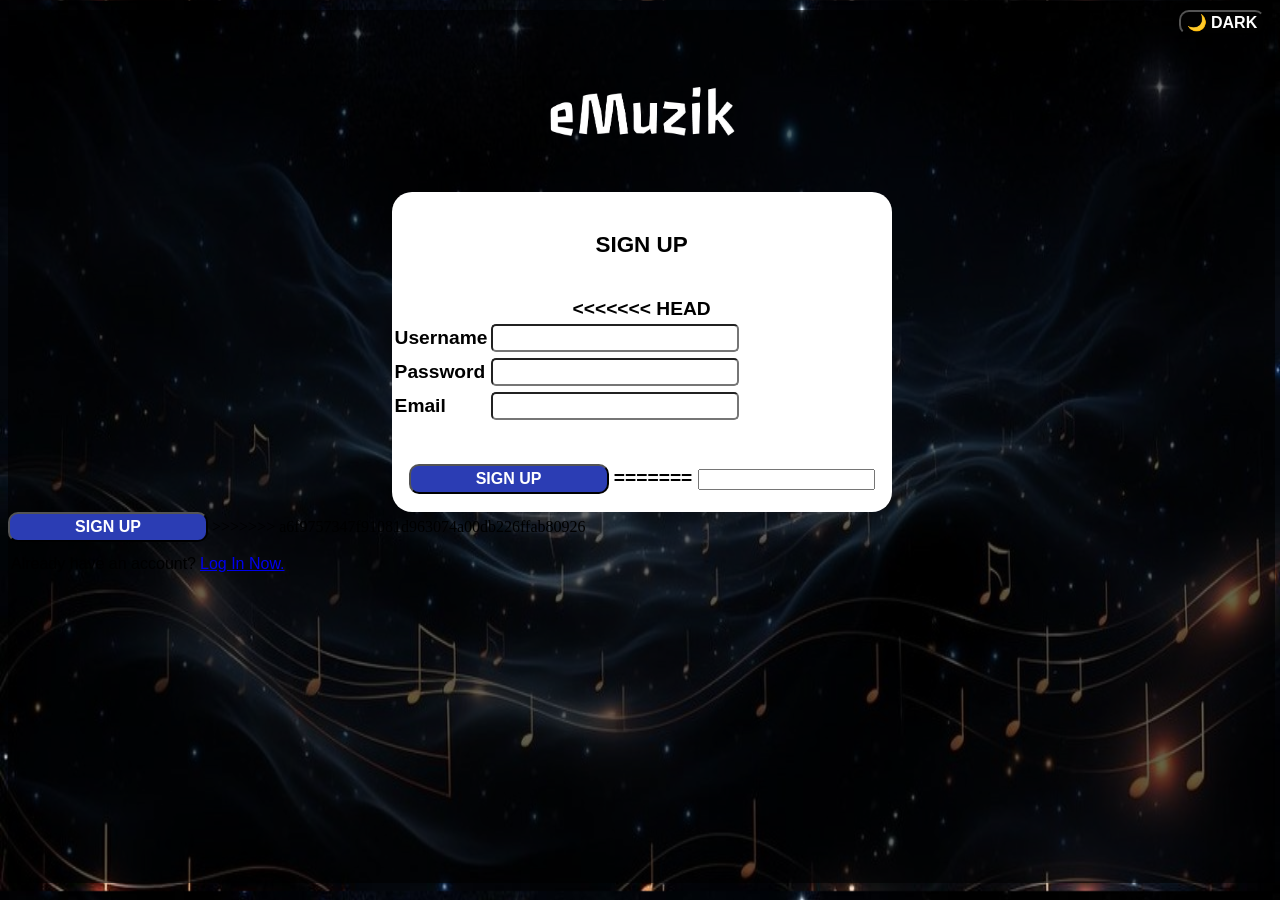
<file: music-streaming-signup.html>
<!DOCTYPE html>
<html lang="en">
<head>
	<meta charset="utf-8">
	<meta name="viewport" content="width=device-width, initial-scale=1.0">
	<title>eMusik - Sign Up</title>
	<link rel="stylesheet" href='./css/welcome-style.css'>
</head>
<body>
	<div id="welcome" style="background-color: rgba(1,1,1,0.6);">
		<div style="text-align: right; margin-right: 10px; margin-top: 10px;">
			<button id="darkModeToggle" class="darkModeToggle">🌙 DARK</button>
		</div>
		<section>
			<div class="lg">
				<img class="logo" src="./img/logo.png">
			</div>
			<div class="signup">
				<h3>SIGN UP</h3>
				<div class="signup_form">
					<table>
						<tr>
							<th>Username </th>
							<td><input type="text" id="input_username" name="input_username"></td>
						</tr>
						<tr>
							<th>Password </th>
							<td><input type="text" id="input_password" name="input_password"></td>
						</tr>
						<tr>
							<th>Email </th>
<<<<<<< HEAD
							<td><input type="text" id="input_password" name="input_password"></td>
						</tr>
					</table>
				</div>
				<button class="btn">SIGN UP</button>
=======
							<td><input type="text" id="input_email" name="input_password"></td>
						</tr>
					</table>
				</div>
				<button id="signUpBtn" class="btn">SIGN UP</button>
>>>>>>> a6f9757347f91081d963074a00db226ffab80926
				<div class="nav_form">
					<table>
						<tr>
							<td>Already have an account?</td>
							<td><a href="music-streaming-login.html">Log In Now.</a></td>
						</tr>
					</table>
				</div>
			</div>
		</section>
	</div>
	<script src="./js/music-streaming-mode-toggle.js"></script>
	<script>
		document.getElementById("signUpBtn").addEventListener("click", checkSignUpInput);
		function checkSignUpInput() {
			const username = document.getElementById("input_username").value;
			const password = document.getElementById("input_password").value;
			const email = document.getElementById("input_email").value;
			if (username === "" || password === "" || email === "") {
				alert("Please type your information.");
				return;
			}
			// Mật khẩu không hợp lệ
			if (!validPassword(password)) {
				alert("Your password is invalid.");
				return;
			}
			// Email không hợp lệ
			if (!validEmail(email)) {
				alert("Your email is invalid.");
				return;
			}
			// Tất cả thông tin hợp lệ
			alert("Your information is valid.");
		}
		function validPassword(inputPassword) {
			// Độ dài mật khẩu có ít nhất 8 ký tự
			if (inputPassword.length < 8) {
				alert("Your password must have at least 8 characters.");
				return false;
			}
			// Các ký tự đặc biệt được phép dùng
			const specialCharList = '!@#$%^&*()-_+=[]{}:;><?|~,.';
			// Các biến đếm số ký tự thường, hoa, đặc biệt, chữ số
			let lowerChar = 0, upperChar = 0, specialChar = 0, digitChar = 0;
			for (let i = 0; i < inputPassword.length; i++) {
				// Mật khẩu không bao gồm ký tự cách
				if (inputPassword.charAt(i) == ' ') { return false; }
				if (inputPassword.charAt(i) >= 'A' && inputPassword.charAt(i) <= 'Z') { upperChar++; }
				if (inputPassword.charAt(i) >= 'a' && inputPassword.charAt(i) <= 'z') { lowerChar++; }
				if (inputPassword.charAt(i) >= '0' && inputPassword.charAt(i) <= '9') { digitChar++; }
				if (specialCharList.includes(inputPassword.charAt(i))) { specialChar++; }
			}
			// Mật khẩu cần phải có ít nhất 1 ký tự thường, 1 ký tự hoa, 1 ký tự đặc biệt, 1 ký tự chữ số
			if (lowerChar == 0 || upperChar == 0 || specialChar == 0 || digitChar == 0) {
				return false;
			}
			return true;
		};
		function validEmail(inputEmail) {
			// Các ký tự đặc biệt được phép dùng
			const specialCharList = '!@#$%^&*()-_+=[]{}:;><?|~,.';
			// Email không hợp lệ nếu không có ký tự @ và .
			if (inputEmail.indexOf('@') == -1 || inputEmail.indexOf('.') == -1) { return false; }
			// Email không hợp lệ nếu ký tự bắt đầu của email là chữ số
			if (inputEmail.charAt(0) >= '0' && inputEmail.charAt(0) <= '9') { return false; }
			// Email không hợp lệ nếu kết thúc bằng dấu .
			if (inputEmail.charAt(inputEmail.length - 1) === '.') { return false; }
			// Email không hợp lệ nếu ký tụ bắt đầu của email là ký tự đặc biệt
			if (specialCharList.includes(inputEmail.charAt(0))) { return false; }
			// Email không hợp lệ nếu số ký tự vượt quá 255.
			if (inputEmail.length > 255) {
				alert("Your email must not have more than 255 characters.")
				return false;
			}
			// Kiểm tra xem dấu @ cuối cùng có đứng trước dấu chấm cuối cùng hay không vì email có thể chứa nhiều dấu '.' VD: anhthi123.hgi@gmail.com
			if (inputEmail.lastIndexOf('@') > inputEmail.lastIndexOf('.')) { return false; }
			// Tạo biến đếm số ký tự @ trong email
			let countAt = 0;
			for (let i = 0; i < inputEmail.length; i++) {
				if (inputEmail.charAt(i) == '@') {
					countAt++;
					// Nếu gặp ký tự @ thứ 2, lập tức Email không hợp lệ
					if (countAt == 2) { return false; }
				}
			}
			return true;
		}
	</script>
</body>
</html>
</file>
<file: css/artist-info-style.css>
body{
    background-color: rgba(1,1,1,0.6);
}
.dark-body {
    background-color: rgba(1,1,1,0.6);
}
.light-body {
    background-color: rgba(255,255,255,1);
}
/* Navigation Bar */
.navbar {
    height: 100%;
    width: 250px;
    justify-content: center;
    place-items: center;
    text-align: center;
    background-color: rgba(217, 217, 217, 0.72);
    display: block;
}
.nav_logo {
    max-height: 24px;
    max-width: 24px;
}
.logo_nav {
    width: fit-content;
    height: fit-content;
    background-color: rgba(255, 255, 255, 0);
    border: 0px;
    margin: 20px auto 40px;
}
.nav_button {
    width: 250px;
    height: 60px;
    font-size: 24px;
    font-weight: bold;
    background-color: rgba(255, 255, 255, 0);
    border: 0px;
    font-family: Tahoma, sans-serif;
    text-align: center;
}
.nav_button:hover {
    width: 250px;
    height: 60px;
    font-size: 24px;
    font-weight: bold;
    background-color: rgba(255, 255, 255, 1);
    border-radius: 20px;
    border: 0px;
    font-family: Tahoma, sans-serif;
    text-align: center;
}
.home {
    background-color: rgba(1, 1, 1, 0.7);
    height: 100%;
    width: 100%;
}
/* Search Bar */
.header {
    grid-template-columns: 90% 10%;
}
.search {
    font-family: Tahoma, sans-serif;
    margin-top: 20px;
    margin-bottom: 20px;
}
.search input {
    width: 50%;
    height: 40px;
    border-radius: 20px;
    border-width: 0px;
    font-size: 20px;
    margin: 0 auto;
    color: rgba(1, 1, 1, 1);
    border: 1px solid;
    padding-left: 10px;
}
.search img {
    width: 40px;
    background-color: rgba(255, 255, 255, 1);
    border-radius: 20px;
}
/* Drop Down */
.avatar_dropdown {
    text-align: right; 
    margin-right: 20%; 
    width: 10%;
    margin-top: 20px;
    margin-bottom: 20px;
    position: relative; 
    display: inline-block;
}
.dropDownBtn {
    min-width: 150px;
    height: 40px;
    text-align: right;
    font-size: medium;
    font-family: Roboto, sans-serif;
    font-weight: bold;
}
.dropbtn {
    background-color: rgba(255,255,255,0); 
    padding: 0px; 
    border: 0px;
}
.dropDownList {
    position: absolute; 
    right: -30px; 
    left: auto;
    display: none;
}
.showDropDown {
    display: block;
}
/* Artist Header */
.artist-header {
    width: 330px; 
    grid-template-columns: 15% auto 30%; 
    display: grid; 
    gap: 10px; 
    margin-left: 100px; 
    font-family: Roboto, sans-serif;
}
.artist-image {
    width: 50px; 
    height: 50px;
    border-radius: 30px;
}
.artist-name {
    grid-template-rows: 50% 50%;
    color: white; 
    display: grid;
}
.artist-name h3 {
    margin-top: 10px; 
    margin-bottom: 10px;
}
.follow-button {
    font-family: Roboto, sans-serif; 
    height: 40px; 
    background-color: #ff5c5c; 
    color: white; 
    font-weight: bold;
    font-size: 110%; 
    border-radius: 20px;
}
.follow-button:hover {
    font-family: Roboto, sans-serif; 
    height: 40px; 
    background-color: rgba(255, 0, 0, 0.6);
    color: white; 
    font-weight: bold;
    font-size: 110%; 
    border-radius: 20px;
}
/* Uploaded Song */
.uploaded_song, .playlists {
    margin-left: 80px;
    margin-top: 20px;
    margin-bottom: 50px;
    background-color: rgba(255, 255, 255, 0);
    width: 70vw;
    height: fit-content;
    border-radius: 10px;
}
.uploaded_song_head, .playlists_head {
    margin-left: 20px;
    margin-top: 20px;
    color: rgba(255, 255, 255, 1);
}
.arrow_btn {
    height: 40px; 
    justify-content: center; 
    text-align: center; 
    align-content: center;
}
.uploaded_song_body, .playlists_body {
    grid-template-columns: 40px auto 40px; 
    display: grid; 
    margin-left: -20px;
}
.show_body_grid {
    justify-content: center; 
    text-align: center; 
    align-content: center;
}
.uploaded_song_head h3, .playlists_head h3 {
    font-family: Tahoma, sans-serif;
    margin-bottom: 0px;
}
.song_nav, .playlist_nav {
    width: 160px;
    height: 200px;
    margin-left: 10px;
    text-align: center;
    background-color: rgba(255, 255, 255, 0);
    border: 0;
    border-radius: 20px;
    align-content: center;
}
.song_nav:hover, .playlist_nav:hover {
    width: 160px;
    height: 200px;
    margin-left: 10px;
    text-align: center;
    background-color: rgba(43, 61, 148, 0.6);
    border: 0;
    border-radius: 20px;
}
.song_nav_grid, .playlist_nav_grid {
    grid-template-rows: auto 30%; 
    display: grid; 
    margin-top: 0px; 
    align-content: center;
}
.song_nav img, .playlist_nav img {
    width: 70%;  
    border-color:white; 
    border-width: 10px;
    margin-bottom: 10px;
    margin-left: auto;
    margin-right: auto;
    display: block;
    border: 2px solid;
    border-color: rgba(255, 255, 255, 1);
}
.article_body {
    font-family: "Roboto", sans-serif;
}
.article_body h4 {
    margin-top: 0px;
    margin-bottom: 0px;
    text-align: center;
    color: rgba(255, 255, 255, 1);
}
/* Artist Header */

/* Footer */
.footer {
    width: 100%;
    height: max-content;
    color: white;
}
.footer-content {
    margin: 0 auto; 
    display: grid; 
    grid-template-columns: repeat(3, 30%); 
    gap: 40px; 
    text-align: center;
}
.footer-section h4 {
    font-family: Tahoma, sans-serif; 
    font-size: 1.2rem; 
    margin-bottom: 20px;
}
.footer-section ul {
    list-style: none; 
    padding: 0;
}
.footer-section li a {
    font-family: Tahoma, sans-serif; 
    color: rgba(217, 217, 217, 1); 
    text-decoration: none;
}
.footer-bottom {
    text-align: center;
    align-content: center;
    font-family: Roboto, sans-serif;
    padding-top: 2px;
    border-top: 1px solid;
}

/* =======================================================
   RESPONSIVE BỔ SUNG CHO TRANG ARTIST INFO
   ======================================================= */
@media screen and (max-width: 850px) {
    /* 1. Giải phóng độ rộng header */
    .artist-header {
        width: 100% !important;
        margin-left: 0 !important;
        display: flex !important;
        flex-direction: column !important; /* Xếp dọc các thành phần */
        align-items: center !important;
        text-align: center !important;
        gap: 20px !important;
        padding: 20px !important;
        box-sizing: border-box !important;
    }

    /* 2. Phóng to ảnh nghệ sĩ cho cân đối */
    .artist-image {
        width: 120px !important;
        height: 120px !important;
        border-radius: 50% !important;
    }

    /* 3. Chỉnh lại tên và bio */
    .artist-name {
        display: block !important;
        width: 100% !important;
    }
    .artist-name h3 {
        font-size: 24px !important;
        margin-bottom: 10px !important;
    }
    .artist-name h4 {
        margin: 0 auto !important;
        max-width: 90% !important;
    }

    /* 4. Căn giữa các nút bấm và ngăn chúng tràn lề */
    .artist-actions {
        display: flex !important;
        flex-direction: row !important; /* Nút nằm ngang */
        justify-content: center !important;
        gap: 10px !important;
        width: 100% !important;
        margin-left: 0 !important; /* Xóa margin cũ gây lệch */
    }

    .follow-button {
        padding: 10px 15px !important;
        font-size: 13px !important;
        min-width: 100px !important;
    }
}
</file>
<file: css/home-style.css>
body{
    background-color: rgba(1,1,1,0.6);
}
.dark-body {
    background-color: rgba(1,1,1,0.6);
}
.light-body {
    background-color: rgba(255,255,255,1);
}
/* Drop Down */
.avatar_dropdown {
    text-align: right; 
    margin-right: 20%; 
    width: 10%;
    margin-top: 20px;
    margin-bottom: 20px;
    position: relative; 
    display: inline-block;
}
.dropDownBtn {
    min-width: 150px;
    height: 40px;
    text-align: right;
    font-size: medium;
    font-family: Roboto, sans-serif;
    font-weight: bold;
}
.dropbtn {
    background-color: rgba(255,255,255,0); 
    padding: 0px; 
    border: 0px;
}
.dropDownList {
    position: absolute; 
    right: -30px; 
    left: auto;
    display: none;
}
.modeToggleHighlightBtn {
    background-color: red;
}
.showDropDown {
    display: block;
}
.showModeToggleList {
    display: block;
}
/* Navigation Bar */
.navbar {
    height: 100%;
    width: 250px;
    justify-content: center;
    place-items: center;
    text-align: center;
    background-color: rgba(217, 217, 217, 0.72);
    display: block;
}
.nav_logo {
    max-height: 24px;
    max-width: 24px;
}
.logo_nav {
    width: fit-content;
    height: fit-content;
    background-color: rgba(255, 255, 255, 0);
    border: 0px;
    margin: 20px auto 40px;
}
.nav_button {
    width: 250px;
    height: 60px;
    font-size: 24px;
    font-weight: bold;
    background-color: rgba(255, 255, 255, 0);
    border: 0px;
    font-family: Tahoma, sans-serif;
    text-align: center;
}
.nav_button:hover {
    width: 250px;
    height: 60px;
    font-size: 24px;
    font-weight: bold;
    background-color: rgba(255, 255, 255, 1);
    border-radius: 20px;
    border: 0px;
    font-family: Tahoma, sans-serif;
    text-align: center;
}
.home {
    background-color: rgba(1, 1, 1, 0.7);
    height: 100%;
    width: 100%;
}
/* Search Bar */
.header {
    grid-template-columns: 90% 10%;
}
.search {
    font-family: Tahoma, sans-serif;
    margin-top: 20px;
    margin-bottom: 20px;
}
.search input {
    width: 50%;
    height: 40px;
    border-radius: 20px;
    border-width: 0px;
    font-size: 20px;
    margin: 0 auto;
    color: rgba(1, 1, 1, 1);
    border: 1px solid;
    padding-left: 10px;
}
.search img {
    width: 40px;
    background-color: rgba(255, 255, 255, 1);
    border-radius: 20px;
}
/* Show Content */
.show_song, .show_artist, .show_playlist {
    margin-left: 80px;
    margin-top: 20px;
    margin-bottom: 50px;
    background-color: rgba(255, 255, 255, 0);
    width: 70vw;
    height: fit-content;
    border-radius: 10px;
}
.show_song_head, .show_artist_head, .show_playlist_head {
    margin-left: 70px;
    margin-top: 20px;
    color: rgba(255, 255, 255, 1);
}
.arrow_btn {
    height: 40px; 
    justify-content: center; 
    text-align: center; 
    align-content: center;
}
.show_song_body, .show_artist_body, .show_playlist_body {
    grid-template-columns: 40px auto 40px; 
    display: grid; 
    margin-left: -20px;
}
.show_body_grid {
    justify-content: center; 
    text-align: center; 
    align-content: center;
}
.show_song_head h3, .show_artist_head h3, .show_playlist_head h3 {
    font-family: Tahoma, sans-serif;
    margin-bottom: 0px;
}
.song_nav, .artist_nav, .playlist_nav {
    width: 160px;
    height: 200px;
    margin-left: -5px;
    text-align: center;
    background-color: rgba(255, 255, 255, 0);
    border: 0;
    border-radius: 20px;
}
.song_nav:hover, .artist_nav:hover, .playlist_nav:hover {
    width: 160px;
    height: 200px;
    margin-left: -5px;
    text-align: center;
    background-color: rgba(43, 61, 148, 0.6);
    border: 0;
    border-radius: 20px;
}
.song_nav_grid, .playlist_nav_grid {
    grid-template-rows: auto 30%; 
    display: grid; 
    margin-top: 0px; 
    align-content: center;
}
.song_nav img, .playlist_nav img {
    width: 70%;  
    border-color:white; 
    border-width: 10px;
    margin-bottom: 10px; 
    margin-left: auto;
    margin-right: auto;
    display: block;
    border: 2px solid;
    border-color: rgba(255, 255, 255, 1);
}
.artist_nav img {
    width: 70%;  
    border-color:white; 
    border-width: 10px;
    margin-bottom: 10px; 
    margin-left: auto;
    margin-right: auto;
    display: block;
    border: 2px solid;
    border-radius: 90px;
    border-color: rgba(255, 255, 255, 1);
}
.article_body {
    font-family: "Roboto", sans-serif;
}
.article_body h4 {
    margin-top: 0px;
    margin-bottom: 0px;
    text-align: center;
    color: rgba(255, 255, 255, 1);
}
/* Footer */
.footer {
    width: 100%;
    height: max-content;
    color: white;
}
.footer-content {
    margin: 0 auto; 
    display: grid; 
    grid-template-columns: repeat(3, 30%); 
    gap: 40px; 
    text-align: center;
}
.footer-section h4 {
    font-family: Tahoma, sans-serif; 
    font-size: 1.2rem; 
    margin-bottom: 20px;
}
.footer-section ul {
    list-style: none; 
    padding: 0;
}
.footer-section li a {
    font-family: Tahoma, sans-serif; 
    color: rgba(217, 217, 217, 1); 
    text-decoration: none;
}
.footer-bottom {
    text-align: center;
    align-content: center;
    font-family: Roboto, sans-serif;
    padding-top: 2px;
    border-top: 1px solid;
}

@media screen and (max-width: 850px) {
    /* 1. ÉP BỐ CỤC CHÍNH THÀNH DỌC */
    body > div[style*="display: flex"], .main-wrapper {
        flex-direction: column !important;
    }

    /* 2. MENU ĐIỀU HƯỚNG NẰM NGANG Ở TRÊN CÙNG */
    .navbar {
        width: 100% !important;
        height: auto !important;
        padding: 10px 0 !important;
        margin: 0 !important;
    }
    .nav {
        display: flex !important;
        flex-direction: row !important; 
        justify-content: space-around !important; 
        width: 100% !important;
        padding: 0 !important;
    }
    .nav_button {
        width: 33% !important; 
        height: auto !important;
        font-size: 14px !important; 
        padding: 10px 0 !important;
        display: flex !important;
        flex-direction: column !important; 
        align-items: center !important;
        justify-content: center !important;
    }
    .nav_logo {
        margin: 0 0 5px 0 !important; 
    }
    .logo_nav {
        margin: 10px auto 20px !important;
    }

    /* 3. MỞ RỘNG VÙNG NỘI DUNG */
    .home {
        width: 100% !important;
        margin-left: 0 !important; 
        padding: 10px !important;
        box-sizing: border-box;
    }
    .show_song, .show_artist, .show_playlist {
        width: 100% !important;
        margin-left: 0 !important;
    }

    /* 4. THANH TÌM KIẾM & AVATAR */
    .header ul {
        grid-template-columns: 80% 20% !important;
        padding: 0 !important;
    }
    .search input {
        width: 95% !important;
        font-size: 14px !important;
    }
    .avatar_dropdown {
        margin-right: 0 !important; 
    }

    /* 5. ÉP FOOTER XẾP DỌC CHẮC CHẮN 100% */
    .footer-content {
        display: flex !important;
        flex-direction: column !important;
        align-items: center !important;
        gap: 30px !important;
    }

    /* 6. TINH GỌN TRÌNH PHÁT NHẠC */
    #music-player {
        padding: 8px 10px !important;
    }
    #music-player > div:first-child {
        width: 40% !important; 
    }
    #music-player > div:nth-child(2) {
        max-width: 60% !important; 
    }
    #music-player > div:last-child {
        display: none !important; 
    }
}
</file>
<file: css/library-style.css>
body{
    background-color: rgba(1,1,1,0.6);
}
.dark-body {
    background-color: rgba(1,1,1,0.6);
}
.light-body {
    background-color: rgba(255,255,255,1);
}
/* Drop Down */
.avatar_dropdown {
    text-align: right; 
    margin-right: 20%; 
    width: 10%;
    margin-top: 20px;
    margin-bottom: 20px;
    position: relative; 
    display: inline-block;
}
.dropDownBtn {
    min-width: 150px;
    height: 40px;
    text-align: right;
    font-size: medium;
    font-family: Roboto, sans-serif;
    font-weight: bold;
}
.dropbtn {
    background-color: rgba(255,255,255,0); 
    padding: 0px; 
    border: 0px;
}
.dropDownList {
    position: absolute; 
    right: -30px; 
    left: auto;
    display: none;
}
.showDropDown {
    display: block;
}
/* Navigation Bar */
.navbar {
    height: 100%;
    width: 250px;
    justify-content: center;
    place-items: center;
    text-align: center;
    background-color: rgba(217, 217, 217, 0.72);
    display: block;
}
.nav_logo {
    max-height: 24px;
    max-width: 24px;
}
.logo_nav {
    width: fit-content;
    height: fit-content;
    background-color: rgba(255, 255, 255, 0);
    border: 0px;
    margin: 20px auto 40px;
}
.nav_button {
    width: 250px;
    height: 60px;
    font-size: 24px;
    font-weight: bold;
    background-color: rgba(255, 255, 255, 0);
    border: 0px;
    font-family: Tahoma, sans-serif;
    text-align: center;
}
.nav_button:hover {
    width: 250px;
    height: 60px;
    font-size: 24px;
    font-weight: bold;
    background-color: rgba(255, 255, 255, 1);
    border-radius: 20px;
    border: 0px;
    font-family: Tahoma, sans-serif;
    text-align: center;
}
.home {
    background-color: rgba(1, 1, 1, 0.7);
    height: 100%;
    width: 100%;
}
/* Search Bar */
.header {
    grid-template-columns: 90% 10%;
}
.search {
    font-family: Tahoma, sans-serif;
    margin-top: 20px;
    margin-bottom: 20px;
}
.search input {
    width: 50%;
    height: 40px;
    border-radius: 20px;
    border-width: 0px;
    font-size: 20px;
    margin: 0 auto;
    color: rgba(1, 1, 1, 1);
    border: 1px solid;
    padding-left: 10px;
}
.search img {
    width: 40px;
    background-color: rgba(255, 255, 255, 1);
    border-radius: 20px;
}
/* Add Playlist */
.add_playlist_btn img {
    width: fit-content; 
    height: fit-content; 
    background-color: rgba(255, 255, 255, 1); 
    border-radius: 90px; 
    margin-top: 20px;
}
.add_playlist_popup {
    width: 600px; 
    height: 400px; 
    background-color: rgba(255, 255, 255, 1); 
    border-radius: 30px; 
    display: none; 
    position: fixed; 
    left: 33%; 
    top: 20%;
}
.popup_head {
    grid-template-columns:auto 40px; 
    display: grid;
}
.popup_header {
    font-family: Roboto, sans-serif; 
    font-weight: bold; 
    font-size: 20px; 
    margin: 20px 0px 20px 20px;
}
.popup_close {
    width: fit-content;
    height: fit-content;
    font-size: 20px;
    border-radius: 30px;
    margin-top: 10px;
}
.changeSeenMode {
    width: fit-content; 
    height: fit-content; 
    padding: 10px; 
    margin-left: 20px; 
    border-radius: 20px; 
    font-family: Roboto, sans-serif;
}
/* Show Content */
.show_your_playlist, .show_your_favourite {
    margin-left: 80px;
    margin-top: 20px;
    margin-bottom: 50px;
    background-color: rgba(255, 255, 255, 0);
    width: 70vw;
    height: fit-content;
    border-radius: 10px;
}
.show_your_playlist_head, .show_your_favourite_head {
    margin-left: 70px;
    margin-top: 20px;
    color: rgba(255, 255, 255, 1);
}
.show_your_playlist_head {
    grid-template-columns: 200px 20px;
    display: grid;
}
.arrow_btn {
    height: 40px; 
    justify-content: center; 
    text-align: center; 
    align-content: center;
}
.show_your_playlist_body, .show_your_favourite_body {
    grid-template-columns: 40px auto 40px; 
    display: grid; 
    margin-left: -20px;
}
.show_body_grid {
    justify-content: center; 
    text-align: center; 
    align-content: center;
}
.show_your_favourite_head h3, .show_your_playlist_head h3 {
    font-family: Tahoma, sans-serif;
    margin-bottom: 0px;
}
.your_favourite_nav, .your_playlist_nav {
    width: 160px;
    height: 200px;
    margin-left: -5px;
    text-align: center;
    background-color: rgba(255, 255, 255, 0);
    border: 0;
    border-radius: 20px;
}
.your_favourite_nav:hover, .your_playlist_nav:hover {
    width: 160px;
    height: 200px;
    margin-left: -5px;
    text-align: center;
    background-color: rgba(43, 61, 148, 0.6);
    border: 0;
    border-radius: 20px;
}
.your_favourite_nav_grid, .your_playlist_nav_grid {
    grid-template-rows: auto 30%; 
    display: grid; 
    margin-top: 0px; 
    align-content: center;
}
.your_favourite_nav img, .your_playlist_nav img {
    width: 70%;  
    border-color:white; 
    border-width: 10px;
    margin-bottom: 10px; 
    margin-left: auto;
    margin-right: auto;
    display: block;
    border: 2px solid;
    border-color: rgba(255, 255, 255, 1);
}
.article_body {
    font-family: "Roboto", sans-serif;
}
.article_body h4 {
    margin-top: 0px;
    margin-bottom: 0px;
    text-align: center;
    color: rgba(255, 255, 255, 1);
}
/* Footer */
.footer {
    width: 100%;
    height: max-content;
    color: white;
}
.footer-content {
    margin: 0 auto; 
    display: grid; 
    grid-template-columns: repeat(3, 30%); 
    gap: 40px; 
    text-align: center;
}
.footer-section h4 {
    font-family: Tahoma, sans-serif; 
    font-size: 1.2rem; 
    margin-bottom: 20px;
}
.footer-section ul {
    list-style: none; 
    padding: 0;
}
.footer-section li a {
    font-family: Tahoma, sans-serif; 
    color: rgba(217, 217, 217, 1); 
    text-decoration: none;
}
.footer-bottom {
    text-align: center;
    align-content: center;
    font-family: Roboto, sans-serif;
    padding-top: 2px;
    border-top: 1px solid;
}


@media screen and (max-width: 850px) {
    /* 1. ÉP BỐ CỤC CHÍNH THÀNH DỌC */
    body > div[style*="display: flex"], .main-wrapper {
        flex-direction: column !important;
    }

    /* 2. MENU ĐIỀU HƯỚNG NẰM NGANG Ở TRÊN CÙNG */
    .navbar {
        width: 100% !important;
        height: auto !important;
        padding: 10px 0 !important;
        margin: 0 !important;
    }
    .nav {
        display: flex !important;
        flex-direction: row !important; 
        justify-content: space-around !important; 
        width: 100% !important;
        padding: 0 !important;
    }
    .nav_button {
        width: 33% !important; 
        height: auto !important;
        font-size: 14px !important; 
        padding: 10px 0 !important;
        display: flex !important;
        flex-direction: column !important; 
        align-items: center !important;
        justify-content: center !important;
    }
    .nav_logo {
        margin: 0 0 5px 0 !important; 
    }
    .logo_nav {
        margin: 10px auto 20px !important;
    }

    /* 3. MỞ RỘNG VÙNG NỘI DUNG */
    .home {
        width: 100% !important;
        margin-left: 0 !important; 
        padding: 10px !important;
        box-sizing: border-box;
    }
    .show_song, .show_artist, .show_playlist {
        width: 100% !important;
        margin-left: 0 !important;
    }

    /* 4. THANH TÌM KIẾM & AVATAR */
    .header ul {
        grid-template-columns: 80% 20% !important;
        padding: 0 !important;
    }
    .search input {
        width: 95% !important;
        font-size: 14px !important;
    }
    .avatar_dropdown {
        margin-right: 0 !important; 
    }

    /* 5. ÉP FOOTER XẾP DỌC CHẮC CHẮN 100% */
    .footer-content {
        display: flex !important;
        flex-direction: column !important;
        align-items: center !important;
        gap: 30px !important;
    }

    /* 6. TINH GỌN TRÌNH PHÁT NHẠC */
    #music-player {
        padding: 8px 10px !important;
    }
    #music-player > div:first-child {
        width: 40% !important; 
    }
    #music-player > div:nth-child(2) {
        max-width: 60% !important; 
    }
    #music-player > div:last-child {
        display: none !important; 
    }
}
</file>
<file: css/welcome-style.css>
body {
    background-image: url('../img/darkbg.jpg');
    background-size: 100% 100%;
}
.dark-body {
    background-image: url('../img/darkbg.jpg');
    background-size: 100% 100%;
}
.light-body {
    background-image: url('../img/lightbg.jpg');
    background-size: 100% 100%;
}
.darkModeToggle {
    width: fit-content; 
    height: fit-content; 
    font-family: Tahoma, sans-serif; 
    font-weight: bold; 
    font-size: medium; 
    border-radius: 10px; 
    color: rgba(255, 255, 255, 1); 
    background-color: rgba(1, 1, 1, 1); 
    cursor: pointer;
}
.dark-button {
    width: fit-content; 
    height: fit-content; 
    font-family: Tahoma, sans-serif; 
    font-weight: bold; 
    font-size: medium; 
    border-radius: 10px; 
    color: rgba(255, 255, 255, 1); 
    background-color: rgba(1, 1, 1, 1); 
    cursor: pointer;
}
.light-button {
    width: fit-content; 
    height: fit-content; 
    font-family: Tahoma, sans-serif; 
    font-weight: bold; 
    font-size: medium; 
    border-radius: 10px; 
    color: rgba(1, 1, 1, 1); 
    background-color: rgba(255, 255, 255, 1); 
    cursor: pointer;
}
/*
body.dark-mode {
    background-color: rgba(1,1,1,1);
    background-image: url('./img/dark-bg.jpg');
}*/
#welcome {
    position: relative;
    background-position: center;
    background-size: cover;
    background-attachment: fixed;
    width: 99vw;
    height: 97vh;
}

/* Change Dark-Light Mode */
/*
.darkModeToggle {
    width: fit-content; 
    height: fit-content; 
    font-family: Tahoma, sans-serif; 
    font-weight: bold; 
    font-size: medium; 
    border-radius: 10px; 
    color: rgba(255, 255, 255, 1); 
    background-color: rgba(1, 1, 1, 1); 
    cursor: pointer;
}
*/
button.dark-mode {
    color: rgba(255, 255, 255, 1); 
    background-color: rgba(1, 1, 1, 1); 
}
button.light-mode {
    color: rgba(1, 1, 1, 1); 
    background-color: rgba(255, 255, 255, 1); 
}
.login, .signup {
    background-color: white;
    width: 500px;
    text-align: center;
    place-items: center;
    align-content: center;
    justify-content: center;
    border-radius: 20px;
    margin-left: auto;
    margin-right: auto;
    font-size: 120%;
    font-weight: bold;
    font-family: Tahoma, sans-serif;
}
.login {
    height: 280px;
}
.signup {
    height: 320px;
}
.login_form tr, .signup_form tr {
    line-height: 30px;
}
.login_form th, .signup_form th {
    font-size: 100%;
    text-align: left;
}
.login_form th, .login_form td, .signup_form th, .signup_form td {
    font-family: "Tahoma", sans-serif;
}
.login_form td input, .signup_form td input {
    font-size: 100%;
    border-radius: 5px;
}
.nav_form {
    margin-top: 10px;
    margin-bottom: 10px;
}
.nav_form td {
    font-family: Tahoma, sans-serif;
}
input {
    font-family: Tahoma, sans-serif;
}
.login_form, .signup_form {
    align-content: center;
    text-align: center;
    place-items: center;
    justify-content: center;
    margin: 40px auto;
}
.lg {
    align-content: center;
    text-align: center;
    place-items: center;
    justify-content: center;
    margin-top: 50px;
    margin-bottom: 50px;
}
.lg .logo {
    width: 15%;
    height: 15%;
}
.btn {
    height: 30px;
    width: 200px;
    background-color: rgba(43, 61, 180, 1);
    font-family: Tahoma, sans-serif;
    font-weight: bold;
    font-size: medium;
    color: white;
    border-radius: 10px;
}
.btn:hover {
    height: 30px;
    width: 200px;
    background-color: rgba(78, 105, 240, 1);
    font-family: Tahoma, sans-serif;
    font-weight: bold;
    font-size: medium;
    color: white;
    border-radius: 10px;
}
</file>
<file: css/playlist-info-style.css>
body{
    background-color: rgba(1,1,1,0.6);
}
.dark-body {
    background-color: rgba(1,1,1,0.6);
}
.light-body {
    background-color: rgba(255,255,255,1);
}
/* Navigation Bar */
.navbar {
    height: 100%;
    width: 250px;
    justify-content: center;
    place-items: center;
    text-align: center;
    background-color: rgba(217, 217, 217, 0.72);
    display: block;
}
.logo_nav {
    width: fit-content;
    height: fit-content;
    background-color: rgba(255, 255, 255, 0);
    border: 0px;
    margin: 20px auto 40px;
}
.nav_logo {
    max-height: 24px;
    max-width: 24px;
}
.nav_button {
    width: 250px;
    height: 60px;
    font-size: 24px;
    font-weight: bold;
    background-color: rgba(255, 255, 255, 0);
    border: 0px;
    font-family: Tahoma, sans-serif;
    text-align: center;
}
.nav_button:hover {
    width: 250px;
    height: 60px;
    font-size: 24px;
    font-weight: bold;
    background-color: rgba(255, 255, 255, 1);
    border-radius: 20px;
    border: 0px;
    font-family: Tahoma, sans-serif;
    text-align: center;
}
.home {
    background-color: rgba(1, 1, 1, 0.7);
    height: 100%;
    width: 100%;
}
/* Drop Down */
.avatar_dropdown {
    text-align: right; 
    margin-right: 20%; 
    width: 10%;
    margin-top: 20px;
    margin-bottom: 20px;
    position: relative; 
    display: inline-block;
}
.dropDownBtn {
    min-width: 150px;
    height: 40px;
    text-align: right;
    font-size: medium;
    font-family: Roboto, sans-serif;
    font-weight: bold;
}
.dropbtn {
    background-color: rgba(255,255,255,0); 
    padding: 0px; 
    border: 0px;
}
.dropDownList {
    position: absolute; 
    right: -30px; 
    left: auto;
    display: none;
}
.showDropDown {
    display: block;
}
/* Search Bar */
.header {
    grid-template-columns: 90% 10%;
}
.search {
    font-family: Tahoma, sans-serif;
    margin-top: 20px;
    margin-bottom: 20px;
}
.search input {
    width: 50%;
    height: 40px;
    border-radius: 20px;
    border-width: 0px;
    font-size: 20px;
    margin: 0 auto;
    color: rgba(1, 1, 1, 1);
    border: 1px solid;
    padding-left: 10px;
}
.search img {
    width: 40px;
    background-color: rgba(255, 255, 255, 1);
    border-radius: 20px;
}
/* Playlist Header */
.playlist-header {
    width: 600px; 
    grid-template-columns: auto 80%; 
    display: grid; 
    gap: 10px; 
    margin-left: 100px; 
    font-family: Roboto, sans-serif;
}
.playlist-image {
    width: 90px; 
    height: 90px;
    border: 2px solid white;
}
.playlist-name {
    grid-template-rows: 20% 25% auto;
    color: white; 
    display: grid;
}
.playlist-name h4 {
    margin-top: 0px; 
    margin-bottom: 10px;
}
.playlist-name h2 {
    margin-top: 0px; 
    margin-bottom: 10px;
}
/* Playlist Table */
.playlist-table {
    margin-left: auto; margin-right: auto; margin-bottom: 20px; font-family: Roboto, sans-serif; color: black; border-collapse: collapse;
}
.playlist-table tr:nth-child(1) {
    background-color: rgba(217, 217, 217, 1);
}
.playlist-table tr {
    background-color: rgba(255, 255, 255, 0.6);
    border-bottom: 2px solid black;
    cursor: pointer;
}
.playlist-table td:nth-child(1) {
    text-align:center; 
    width: 100px;
}
.playlist-table td:nth-child(2) {
    text-align:left; 
    width: 800px;
}
.playlist-table td:nth-child(2) div {
    align-content: center;
    margin-top: 5px; 
    margin-bottom: 5px;
}
.playlist-table td:nth-child(2) h4 {
    margin-top: 0px; 
    margin-bottom: 0px;
}
.playlist-table td:nth-child(3) {
    text-align:center; 
    width: 300px;
}
/* Add Song, Display Mode, Edit, Remove Playlist Button */
.likeBtn {
    width: fit-content; 
    padding: 5px 10px; 
    font-weight: bold; 
    border-radius: 10px;
}
.likeBtn:hover {
    width: fit-content; 
    padding: 5px 10px; 
    font-weight: bold; 
    border-radius: 10px;
    color: gray;
}
.liked {
    color: red;
}
/* Copy Right */
.copyright {
    margin-left: 20px;
    font-family: Roboto, sans-serif;
    font-style: italic;
    margin-bottom: 20px;
}
.copyright p {
    color: grey;
    margin: 0px;
}
/* Footer */
.footer {
    width: 100%;
    height: max-content;
    background-color: rgba(217, 217, 217, 0);
    color: white;
}
.footer-content {
    margin: 0 auto; 
    display: grid; 
    grid-template-columns: repeat(3, 30%); 
    gap: 40px; 
    text-align: center;
}
.footer-section h4 {
    font-family: Tahoma, sans-serif; 
    font-size: 1.2rem; 
    margin-bottom: 20px;
}
.footer-section ul {
    list-style: none; 
    padding: 0;
}
.footer-section li a {
    font-family: Tahoma, sans-serif; 
    color: rgba(217, 217, 217, 1); 
    text-decoration: none;
}
.footer-bottom {
    text-align: center;
    align-content: center;
    font-family: Roboto, sans-serif;
    padding-top: 2px;
    border-top: 1px solid;
}
/* Add to Playlist Popup */
.add_songs_popup {
    width: 600px; height: 400px; display: none; background-color: white; position: fixed; left: 33%; top: 20%; border-radius: 20px;
}
.popupHead {
    grid-template-columns:auto 40px; 
    display: grid;
}
.popupHeader {
    font-family: Roboto, sans-serif; 
    font-weight: bold; 
    font-size: 20px; 
    margin: 20px 0px 20px 20px;
}
.popupClose {
    width: fit-content;
    height: fit-content;
    font-size: 20px;
    border-radius: 30px;
    margin-top: 10px;
}
.popup_search input {
    width: 70%;
    height: 30px;
    border-radius: 20px;
    border-width: 0px;
    font-size: 20px;
    margin: 0 auto;
    color: rgba(1, 1, 1, 1);
    border: 1px solid;
    padding-left: 10px;
}
/* Edit Playlist */
.edit_playlist_popup {
    width: 600px; 
    height: 400px; 
    background-color: rgba(255, 255, 255, 1); 
    border-radius: 30px; 
    display: none; 
    position: fixed; 
    left: 33%; 
    top: 20%;
}
.popup_head {
    grid-template-columns:auto 40px; 
    display: grid;
}
.popup_header {
    font-family: Roboto, sans-serif; 
    font-weight: bold; 
    font-size: 20px; 
    margin: 20px 0px 20px 20px;
}
.popup_close {
    width: fit-content;
    height: fit-content;
    font-size: 20px;
    border-radius: 30px;
    margin-top: 10px;
}
.changeSeenMode {
    width: fit-content; 
    height: fit-content; 
    padding: 10px; 
    margin-left: 20px; 
    border-radius: 20px; 
    font-family: Roboto, sans-serif;
}
</file>
